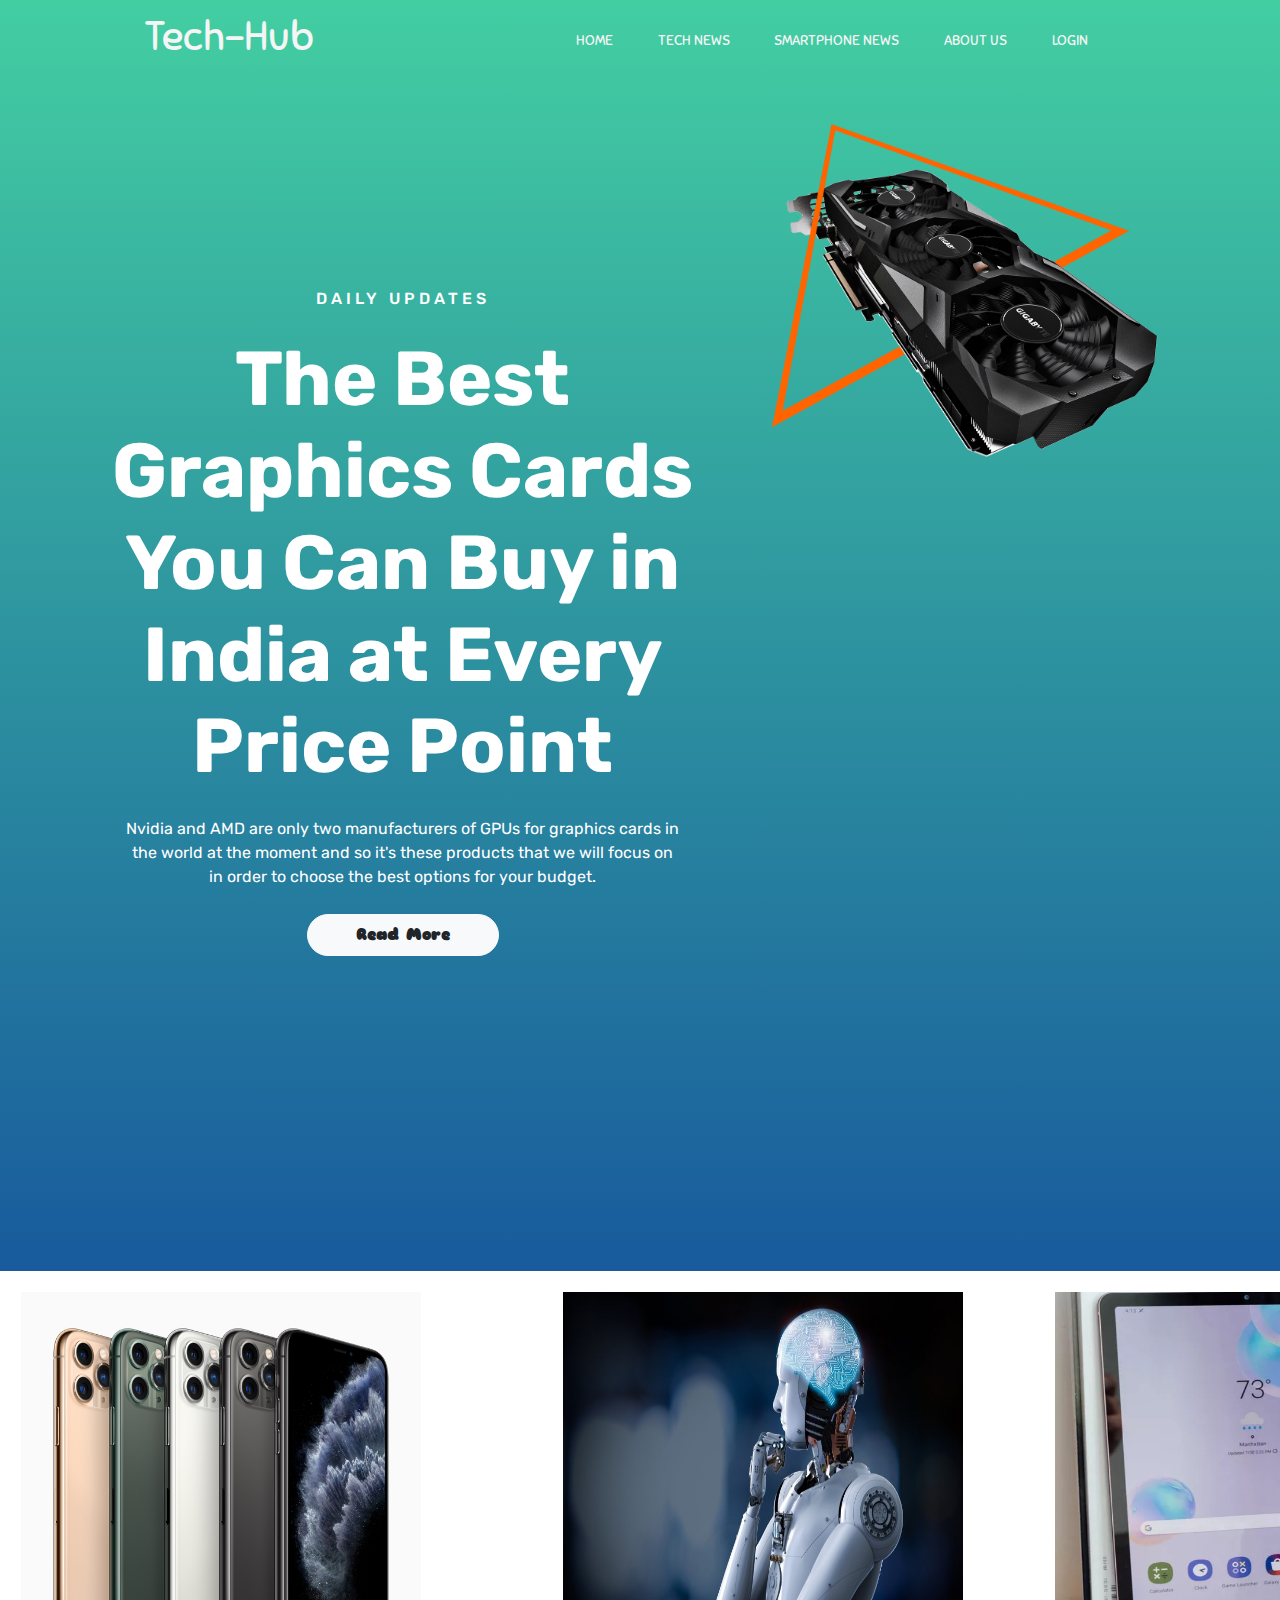
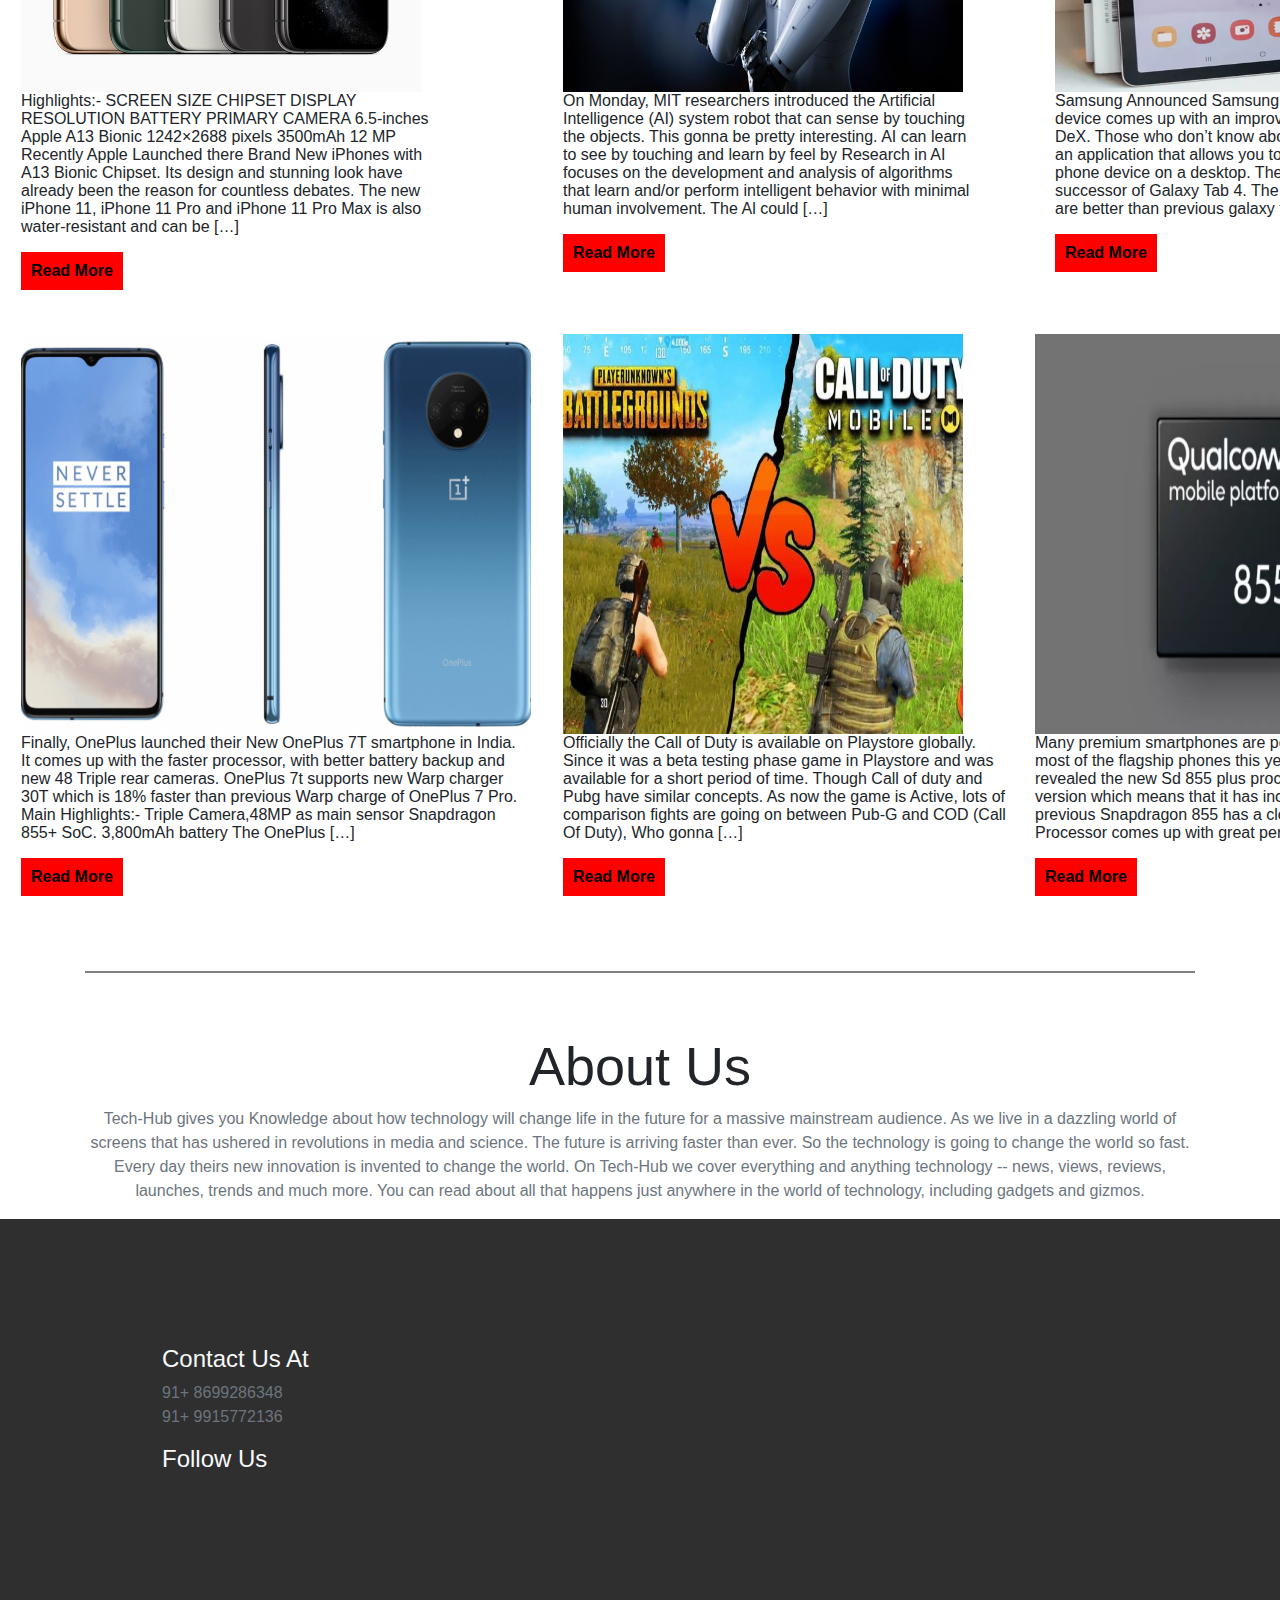
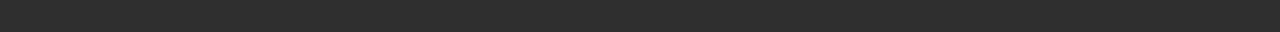
<file: Index.html>
<html>
<head>
  <title>Tech-Hub</title>
  <link rel="stylesheet" href="https://stackpath.bootstrapcdn.com/bootstrap/4.3.1/css/bootstrap.min.css" integrity="sha384-ggOyR0iXCbMQv3Xipma34MD+dH/1fQ784/j6cY/iJTQUOhcWr7x9JvoRxT2MZw1T"
    crossorigin="anonymous" />
  <link rel="stylesheet" href="https://use.fontawesome.com/releases/v5.7.2/css/all.css" integrity="sha384-fnmOCqbTlWIlj8LyTjo7mOUStjsKC4pOpQbqyi7RrhN7udi9RwhKkMHpvLbHG9Sr"
    crossorigin="anonymous">
  <link rel="stylesheet" href="./Style.css" />
</head>
<!--Navigation Bar-->
<body>
  <header>
    <div>
      <nav class="navbar navbar-expand-lg">
        <a class="navbar-brand" href="index.html" >
          <h1>Tech-Hub</h1></a>
        <div class="collapse navbar-collapse" id="navbarNav">
          <div class="mr-auto"></div>
          <ul class="navbar-nav">
            <li class="nav-item active">
              <a class="nav-link" href="#">HOME
                <span class="sr-only">(current)</span>
              </a>
            </li>
            <li class="nav-item">
              <a class="nav-link" href="https://blunderbrain.com/">TECH NEWS</a>
            </li>
            <li class="nav-item">
              <a class="nav-link" href="https://blunderbrain.com/category/smartphone-news/">SMARTPHONE NEWS</a>
            </li>
            
            <li class="nav-item">
              <a class="nav-link" href="#abt">ABOUT US</a>
            </li>
            <li class="nav-item">
                <a class="nav-link" href="login%20panel.html">LOGIN</a>
              </li>
          </ul>
        </div>
      </nav>
    </div>
    <div class="container text-center">
      <div class="row">
        <div class="col-md-7 col-sm-12  text-white">
          <h6>DAILY UPDATES</h6>
          <h1>The Best Graphics Cards You Can Buy in India at Every Price Point</h1>
          <p>
            Nvidia and AMD are only two manufacturers of GPUs for graphics cards in the world at the moment 
            and so it's these products that we will focus on in order to choose the best options for your budget.
          </p>
          <a href="read.html"><button class="btn btn-light px-5 py-2 primary-btn">Read More</button></a>
           
        </div>
        <div class="col-md-5 col-sm-12  h-25">
          <img src="graphic.png" alt="Book">
        </div>
      </div>
    </div>
  </header>
  <!--Posts-->
  <main>
    <section>
      <div>
        <table>
          <tr>
            <td>
        <div style="width: 410px;height: 600px;margin: 20px;">
          <img style="margin: auto;" src="Apple.jpg" alt="iphone11series" width="400px" height="400px;">
          <p>Highlights:- SCREEN SIZE CHIPSET DISPLAY RESOLUTION BATTERY PRIMARY CAMERA 6.5-inches Apple A13 Bionic 1242×2688 pixels
            3500mAh 12 MP Recently Apple Launched there Brand New iPhones with A13 Bionic Chipset.
             Its design and stunning look have already been the reason for countless debates. The 
             new iPhone 11, iPhone 11 Pro and iPhone 11 Pro Max is also water-resistant and can be […]</p>
             <a href="iphone11.html">
            <div style="background-color: red;padding: 10px;width: 102px;color: black;"><b>Read More</b></div></a>

            </div>
          </td>
          <td>  
          <div style="width: 410px;height: 600px;margin: 20px;">
            <img style="margin: auto;" src="AI.jpg" width="400px" height="400px">
            <p> On Monday, MIT researchers introduced the Artificial Intelligence (AI) system robot that can sense by touching the objects.
               This gonna be pretty interesting. AI can learn to see by touching and learn by feel by Research in AI focuses on the development
                and analysis of algorithms that learn and/or perform intelligent behavior with minimal human involvement. The Al could […]</p>
                <a href="AI.html">
                <div style="background-color: red;padding: 10px;width: 102px;color: black;"><b>Read More</b></div></a>
            </div>
            </td>
            <td>
            <div style="width: 400px;height: 600px;margin: 20px;">
              <img style="margin: auto;" src="tab3.png" width="400px" height="400px">
              <p> Samsung Announced Samsung Galaxy Tab S6. The device comes up with an improved version of Samsung DeX. 
                Those who don’t know about Samsung DeX, it’s an application that allows you to use your Samsung phone device on a desktop. 
                The Galaxy S6 is the successor of Galaxy Tab 4. 
                The Galaxy Tab S6 specs are better than previous galaxy tabs. It also included […]</p>
                <a href="samsung.html">
                <div style="background-color: red;padding: 10px;width: 102px;color: black;"><b>Read More</b></div></a>
              </div>
              </td>
              </tr>
              <tr>
              <td>
              <div style="width: 500px;height: 600px;margin: 20px;">
                  <img style="margin: auto;" src="OnePlus.png" width="510px" height="400px">
                  <p>Finally, OnePlus launched their New OnePlus 7T smartphone in India. It comes up with the faster processor,
                     with better battery backup and new 48 Triple rear cameras. OnePlus 7t supports new Warp charger 30T which is 18% faster
                      than previous Warp charge of OnePlus 7 Pro. Main Highlights:- Triple Camera,48MP as main sensor Snapdragon 855+ SoC.
                       3,800mAh battery The OnePlus […] </p>
                       <a href="OnePlus7t.html">
                       <div style="background-color: red;padding: 10px;width: 102px;color: black;"><b>Read More</b></div></a>
                  </div>
                  </td>
                  <td>
                  <div style="width: 450px;height: 600px;margin: 20px;">
                      <img style="margin: auto;" src="pubg.jpg"  width="400px" height="400px">
                      <p> Officially the Call of Duty is available on Playstore globally. Since it was a beta testing phase game in Playstore and was available for a
                         short period of time. Though Call of duty and Pubg have similar concepts. As now the game is Active, lots of comparison fights are going on
                          between Pub-G and COD (Call Of Duty), Who gonna […]</p>
                          <a href="pvs.html">
                          <div style="background-color: red;padding: 10px;width: 102px;color: black;"><b>Read More</b></div></a>
                      </div>
                      </td>
                      <td>
                      <div style="width: 480px;height: 600px;">
                          <img style="margin: auto;" src="snap.png"  width="400px" height="400px">
                          <p>Many premium smartphones are powered by Snapdragon 855 in most of the flagship phones this year and now Qualcomm has revealed the 
                            new Sd 855 plus processor with an enhanced clocked version which means that it has increased for up to 2.96GHz and previous Snapdragon
                             855 has a clock version of 2.84GHz. The new Processor comes up with great performance […] </p>
                             <a href="snapdragon.html">
                             <div style="background-color: red;padding: 10px;width: 102px;color: black;"><b>Read More</b></div></a>
                      </div>
                      </td>
                      </tr>
        </table>                  
      </div>
    </section>

    <!--About Us Part of Team Ritik and Sunny the Owners-->
    <section class="section-4">
      <div class="container text-center">
        <hr style="border: 1px solid;">
        <h1  id="abt">About Us</h1>
        <p class="text-secondary">Tech-Hub gives you Knowledge about how technology
           will change life in the future for a massive mainstream audience.
           As we live in a dazzling world of screens that has ushered in revolutions in media and science.
            The future is arriving faster than ever. So the technology is going to change the world so fast.
             Every day theirs new innovation is invented to change the world. On Tech-Hub we cover everything 
            and anything technology -- news, views, reviews, launches, trends and much more.
           You can read about all that happens just anywhere in the world of technology, including gadgets and gizmos.</p>
      </div>
    </section>
  </main>
  <footer>
    <div class="container-fluid p-0">
      <div class="row text-left">
        <div class="col-md-5 col-sm-5">
          <h4 class="text-light">Contact Us At</h4>
          <p class="text-muted">91+ 8699286348 <br> 91+ 9915772136</p>
        </div>
        <div class="col-md-8 col-sm-12">
          <h4 class="text-light">Follow Us</h4>
          <div class="column text-light">
            <i class="fab fa-facebook-f"></i>
            <i class="fab fa-instagram"></i>
            <i class="fab fa-twitter"></i>
          </div>
        </div>
      </div>
    </div>
  </footer>

</body>

</html>
</file>
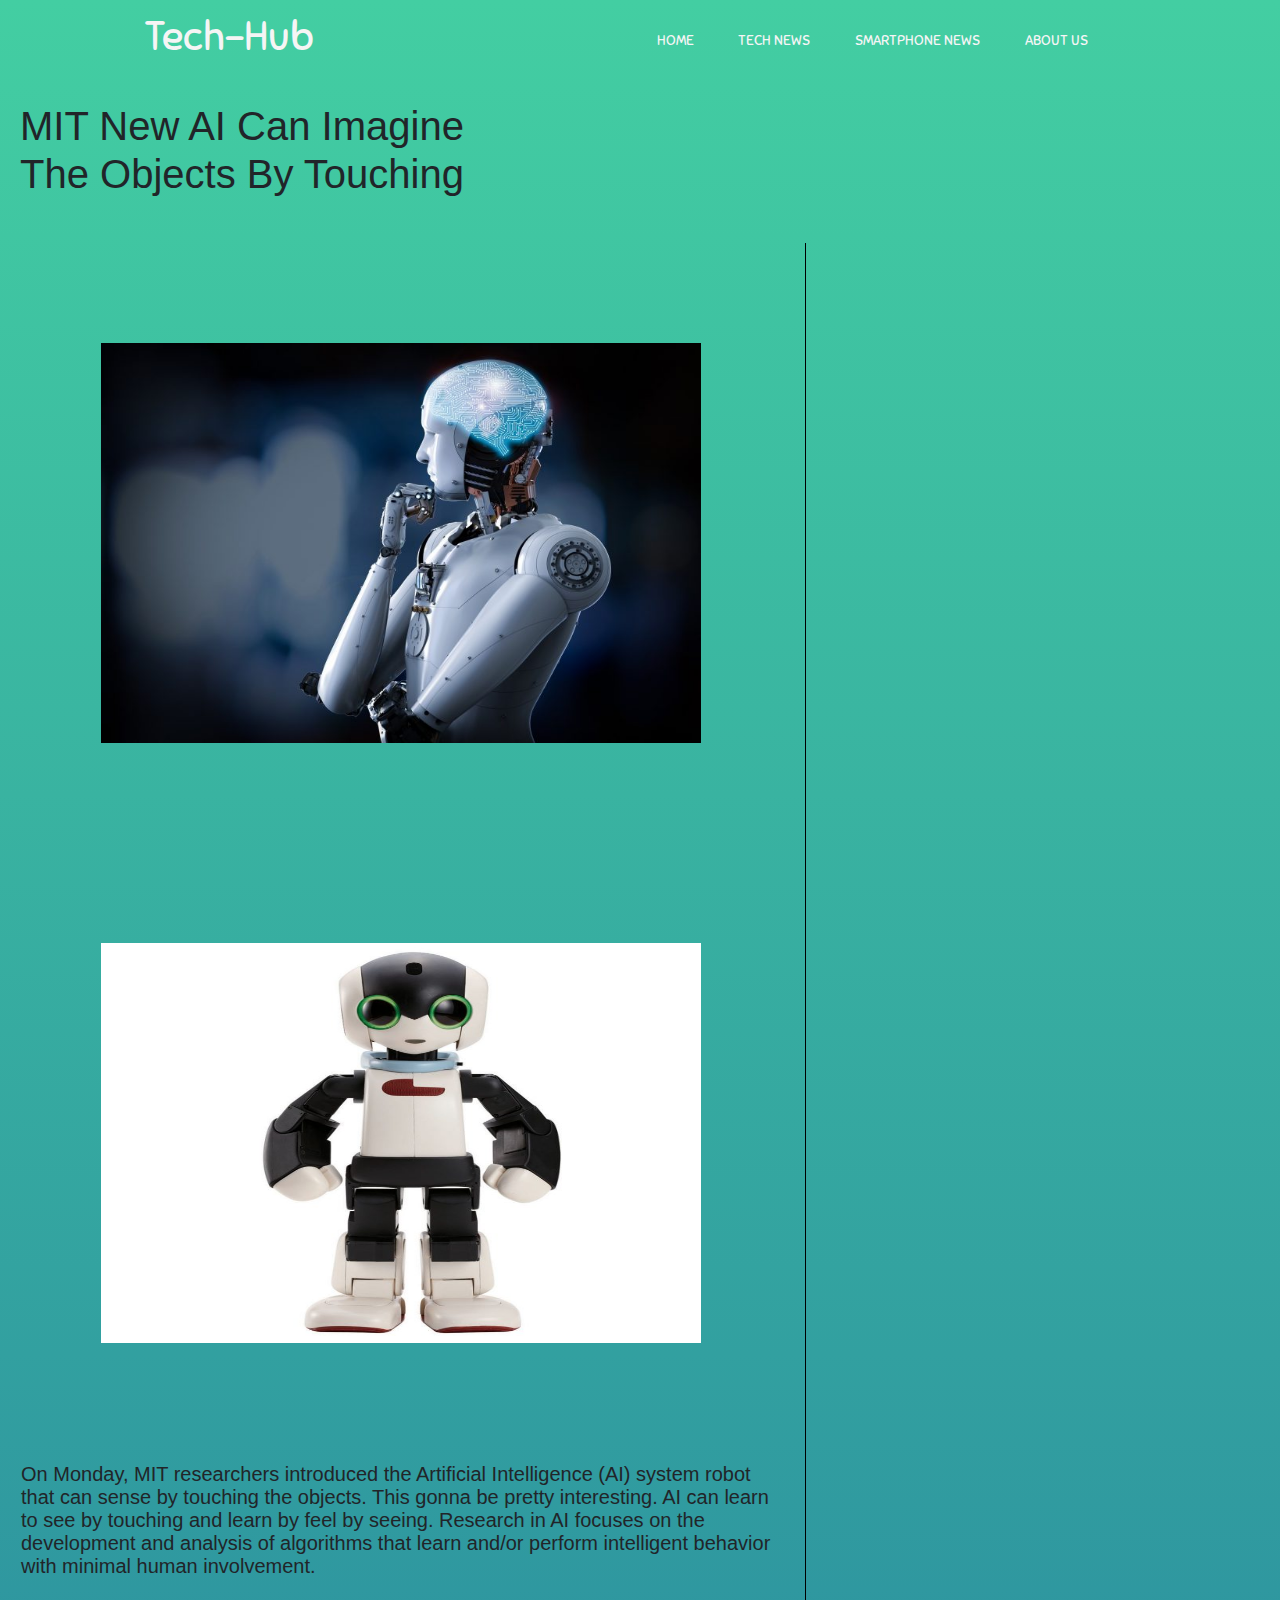
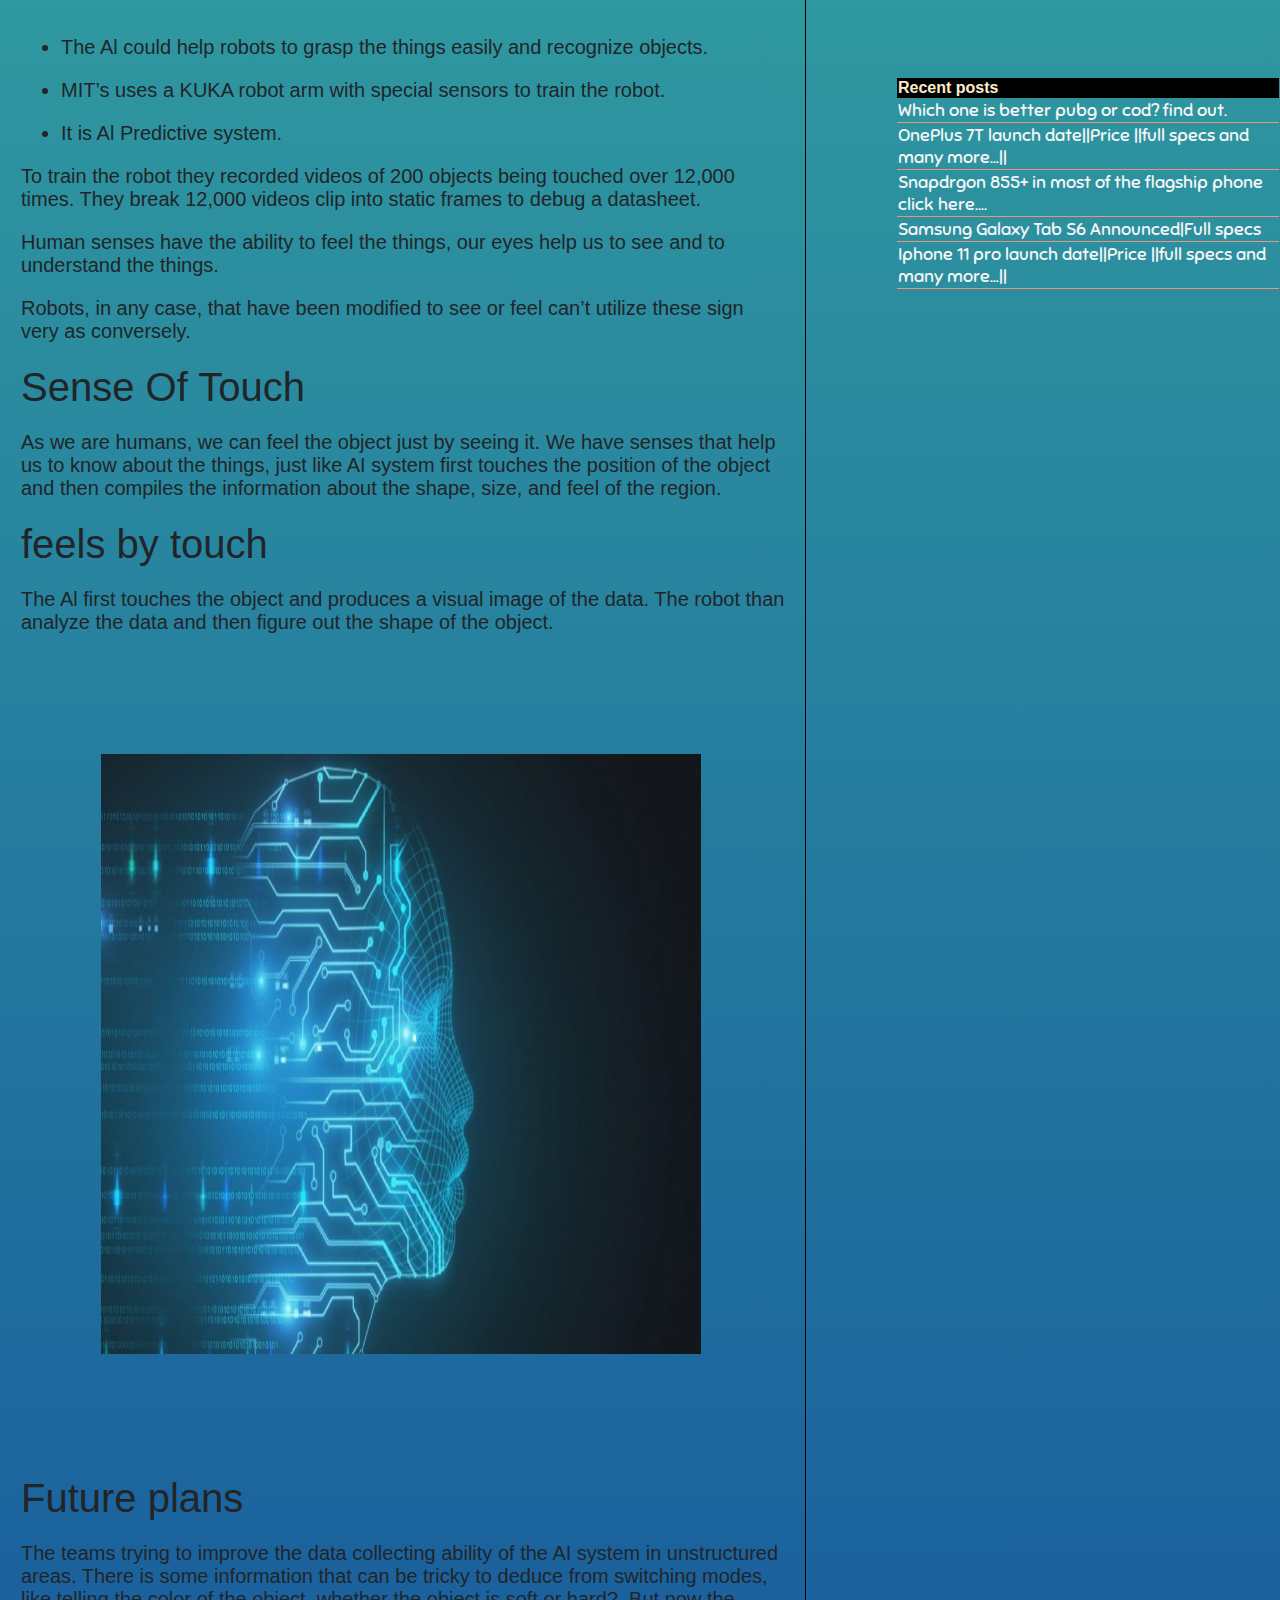
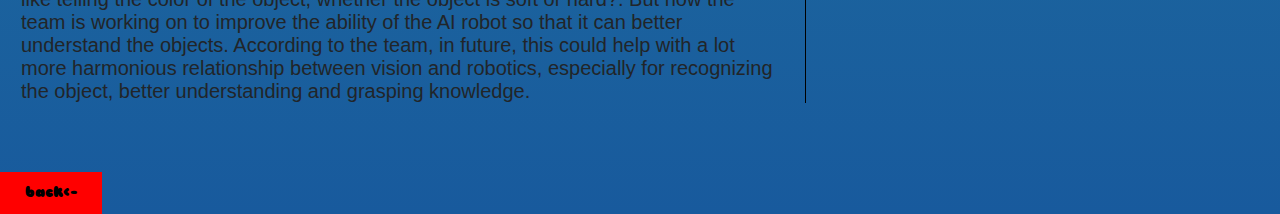
<file: AI.html>
<html>
    <head>
        <style>
            body
            {
                margin-left: 5%;
                margin-right: 5%;
                margin-top: 2.5%;
            }
            body
            {
                background-image:linear-gradient(rgb(110, 255, 255),lightblue);
            }
        </style>
        <link rel="stylesheet" href="https://stackpath.bootstrapcdn.com/bootstrap/4.3.1/css/bootstrap.min.css" integrity="sha384-ggOyR0iXCbMQv3Xipma34MD+dH/1fQ784/j6cY/iJTQUOhcWr7x9JvoRxT2MZw1T"
        crossorigin="anonymous" />
      <link rel="stylesheet" href="https://use.fontawesome.com/releases/v5.7.2/css/all.css" integrity="sha384-fnmOCqbTlWIlj8LyTjo7mOUStjsKC4pOpQbqyi7RrhN7udi9RwhKkMHpvLbHG9Sr"
        crossorigin="anonymous">
      <link rel="stylesheet" href="./Style.css" />
    </head>
    <body>
            <header>
                    <div>
                      <nav class="navbar navbar-expand-lg">
                        <a class="navbar-brand" href="#" >
                          <h1>Tech-Hub</h1></a>
                        <div class="collapse navbar-collapse" id="navbarNav">
                          <div class="mr-auto"></div>
                          <ul class="navbar-nav">
                            <li class="nav-item active">
                              <a class="nav-link" href="index.html">HOME
                                <span class="sr-only">(current)</span>
                              </a>
                            </li>
                            <li class="nav-item">
                              <a class="nav-link" href="https://blunderbrain.com/">TECH NEWS</a>
                            </li>
                            <li class="nav-item">
                              <a class="nav-link" href="https://blunderbrain.com/category/smartphone-news/">SMARTPHONE NEWS</a>
                            </li>
                            
                            <li class="nav-item">
                              <a class="nav-link" href="index.html">ABOUT US</a>
                            </li>
                            
                          </ul>
                        </div>
                      </nav>
                    </div>
            <div style="width: 500px;margin: 20px;">
                <h1>MIT New AI Can Imagine The Objects By Touching</h1>
            </div>
            <br>
            <table>
                <tr>
                    <td style="width: 500px;"> 
                <div style="width:90%;border-right: 1px solid black;">
                    <img style="margin: 100px;" src="ai1.jpg" alt="iphone11series" width="600px" height="400px;">
                    <img style="margin: 100px;" src="ai2.jpg" alt="iphone11series" width="600px" height="400px;">
                    <p style="font-size: 20px;margin: 20px;">On Monday, MIT researchers introduced the Artificial Intelligence (AI) system robot that can sense by touching the objects. This gonna be pretty interesting. AI can learn to see by touching and learn by feel by seeing. Research in AI focuses on the development and analysis of algorithms that learn and/or perform intelligent behavior with minimal human involvement.</p>

                        <br>
                        <ul>
                            <li style="font-size: 20px;margin: 20px;">The Al could help robots to grasp the things easily and recognize objects.</li>
                            <li style="font-size: 20px;margin: 20px;">MIT’s uses a KUKA robot arm with special sensors to train the robot.</li>
                            <li style="font-size: 20px;margin: 20px;">It is Al Predictive system.</li>
                        </ul>
                        
                    
                    <p style="font-size: 20px;margin: 20px;">To train the robot they recorded videos of 200 objects being touched over 12,000 times. They break 12,000 videos clip into static frames to debug a datasheet.</p>
                    <p style="font-size: 20px;margin: 20px;">Human senses have the ability to feel the things, our eyes help us to see and to understand the things.</p>
                    <p style="font-size: 20px;margin: 20px;">Robots, in any case, that have been modified to see or feel can’t utilize these sign very as conversely.</p>
                    <h1 style="margin: 20px;">Sense Of Touch</h1>
                    <p style="font-size: 20px;margin: 20px;">As we are humans, we can feel the object just by seeing it. We have senses that help us to know about the things, just like AI system first touches the position of the object and then compiles the information about the shape, size, and feel of the region.</p>
                    <h1 style="margin: 20px;">feels by touch</h1>
                    <p style="font-size: 20px;margin: 20px;">The Al first touches the object and produces a visual image of the data. The robot than analyze the data and then figure out the shape of the object.</p>
                    <img style="margin: 100px;" src="ai3.jpg" alt="iphone11series" width="600px" height="600px;">
                    <h1 style="margin: 20px;">Future plans</h1>
                    <p style="font-size: 20px;margin: 20px;">The teams trying to improve the data collecting ability of the AI system in unstructured areas. There is some information that can be tricky to deduce from switching modes, like telling the color of the object, whether the object is soft or hard?. But now the team is working on to improve the ability of the AI robot so that it can better understand the objects. According to the team, in future, this could help with a lot more harmonious relationship between vision and robotics, especially for recognizing the object, better understanding and grasping knowledge.</p>
                    </div>
                </td>
                <td style="width: 30%;">
                    <div>
                            <table>
                                    <tr>
                                        <th style="background-color: black;color: blanchedalmond;">
                                            Recent posts
                                        </th>
                                    </tr>
                                    <tr>
                                        <td style="border-bottom:1px solid darksalmon; border-left-color:white ;border-right-color:white; border-top-color:white;font-size: 20px;">
                                           <a href="pvs.html"> Which one is better pubg or cod? find out.</a>
                                        </td>
                                    </tr>
                                    <tr>
                                        
                                            <td style="border-bottom:1px solid darksalmon;font-size: 20px;">
                                                    <a href="OnePlus7t.html">
                                                            OnePlus 7T launch date||Price ||full specs and many more…||
                                                </a>
                                            </td>
                                        
                                        </tr>
                                        <tr>
                                                <td style="border-bottom:1px solid darksalmon;font-size: 20px;">
            
            <a href="snapdragon.html">                                        Snapdrgon 855+ in most of the flagship phone click here....</a>
                                                </td>
                                            </tr>
                                            <tr>
                                                    <td style="border-bottom:1px solid darksalmon;font-size: 20px;">
                                                          <a href="samsung.html">  Samsung Galaxy Tab S6 Announced|Full specs</a>
                                                    </td>
                                                </tr>
                                                <tr>
                                                        <td style="border-bottom:1px solid darksalmon;font-size: 20px;">
                    
                    <a href="iphone11.html">       Iphone 11 pro launch date||Price ||full specs and many more…||</a>
                                                        </td>
                                                    </tr>
                                                     
                                    </table>
                    </div>
                    </td>
                    </tr>
                    </table>
            </div>
            <br>
            <br>
            <a href="index.html">
                    <div style="background-color: red;padding: 10px;width: 102px;text-align: center; color:black ;"><b>back<-</b></div>
                </a>
    </body>
</html>
</file>
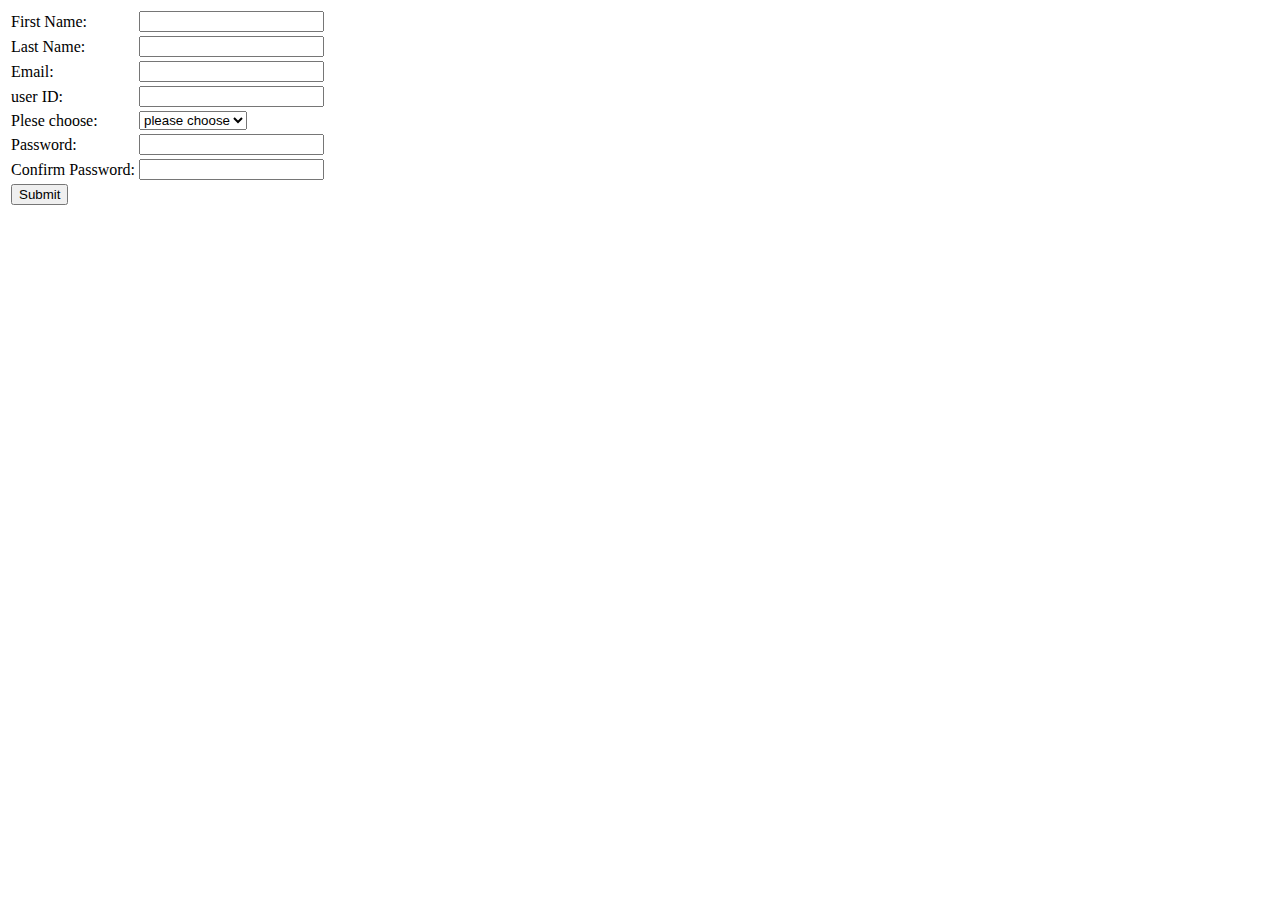
<file: form validation.html>
<html>
    <body>
        <table>
            <tr>
                <td>
                    First Name:
                </td>
                <td>
                    <input type="text" name="name" id="fn" oninput="fname()">
                </td>
                <td id="1">

                </td>
            </tr>
            <tr>
                <td>
                    Last Name:
                </td>
                <td>
                    <input type="text" name="name" id="ln" oninput="lname()">
                </td>
                <td id="2">

                </td>
            </tr>
            <tr>
                <td>
                    Email:
                </td>
                <td>
                    <input type="text" name="name" id="email" oninput="email()">
                </td>
                <td id="3">

                </td>
            </tr>
            <tr>
                <td>
                    user ID:
                </td>
                <td>
                    <input type="text" name="name" id="id" oninput="bd()">
                </td>
                <td id="4">    

                </td>
            </tr>
            <tr>
                <td>
                    Plese choose:
                </td>
                <td>
                    <select id="ps" onchange="sele()">
                        <option>please choose</option>
                        <option>al</option>
                        <option>f</option>
                        <option> ergerg</option>
                    </select>
                </td>
                <td id="5">

                </td>
            </tr>
            <tr>
                <td>
                    Password:
                </td>
                <td>
                    <input type="password" name="name" id="psd" oninput="psd()">
                </td>
                <td id="6">

                </td>
            </tr>
            <tr>
                <td>
                    Confirm Password:
                </td>
                <td>
                    <input type="password" name="name" id="cpsd" oninput="cpsd()">
                </td>
                <td id="7">

                </td>
            </tr>
            <tr>
                <td><button onclick="formValidation()">Submit</button></td>
                <td id="p">

                </td>
            </tr>
        </table>
        <script>
            var a=0,s=0,d=0,f=0,g=0,h=0,j=0;
            function formValidation()
            {
                var q0=document.getElementById("fn").value;
                var q1=document.getElementById("ln").value;
                var q2=document.getElementById("email").value;
                var q3=document.getElementById("id").value;
                var q4=document.getElementById("ps").value;
                var q5=document.getElementById("psd").value;
                var q6=document.getElementById("cpsd").value;
                if(a==1 && s==1 && d==1&&f==1&g==1&&h==1&&j==1)
                {
                    
                    document.getElementById("p").innerHTML="saved"
                    document.getElementById("fn").value="";
                    document.getElementById("ln").value="";
                    document.getElementById("email").value="";
                    document.getElementById("id").value="";
                    document.getElementById("ps").value="";
                    document.getElementById("psd").value="";
                    document.getElementById("cpsd").value="";
                }
                if(q0.length==0)
                {
                    document.getElementById('1').innerHTML="Please enter your first name";
                    document.getElementById('1').style="color:red;"
                }
                
                if(q1.length==0)
                {
                    document.getElementById('2').innerHTML="Please enter your last name";
                    document.getElementById('2').style="color:red;"
                }
                
                   if(q2.length==0)
                {
                    document.getElementById('3').innerHTML="Please enter your email";
                    document.getElementById('3').style="color:red;"
                }
               
                    if(q3.length==0)
                {
                    document.getElementById('4').innerHTML="Please enter your user id";
                    document.getElementById('4').style="color:red;"
                }
               
                     if(q4=="please choose")
                {
                    document.getElementById('5').innerHTML="Please choose some value";
                    document.getElementById('5').style="color:red;"
                }
                
                     if(q5.length==0)
                {
                    document.getElementById('6').innerHTML="Please enter password";
                    document.getElementById('6').style="color:red;"
                }
                if(q6.length==0)
                {
                    document.getElementById('7').innerHTML="Please enter password";
                    document.getElementById('7').style="color:red;"
                }
            }
            function fname()
            {
                var x=document.getElementById("fn").value;
                var exp=/^[a-zA-Z]+$/;
                if(x.match(exp))
                {
                    document.getElementById("1").innerHTML="OK";
                    document.getElementById("1").style.color='grey';
                    a=1;
                }
                else{
                    document.getElementById("1").innerHTML="error";
                    document.getElementById("1").style.color='red';
                }
            }
            function lname()
            {
                var x=document.getElementById("ln").value;
                var exp=/^[a-zA-Z]+$/;
                if(x.match(exp))
                {
                    document.getElementById("2").innerHTML="OK";
                    document.getElementById("2").style.color='grey';
                    s=1
                }
                else{
                    document.getElementById("2").innerHTML="error";
                    document.getElementById("2").style.color='red';
                }
            }
            function email()
            {
                var x=document.getElementById("email").value;
                var exp=/[\w\.]+\@[\w]+\.[\w]{2,4}/
                if(x.match(exp))
                {
                    d=1;
                    document.getElementById("3").innerHTML="OK";
                    document.getElementById("3").style.color='grey';
                }
                else{
                    document.getElementById("3").innerHTML="error";
                    document.getElementById("3").style.color='red';
                }
            }
            function bd()
            {
                var x=document.getElementById("id").value;

                if(x.length>=6 && x.length<=8)
                {
                    f=1;
                    document.getElementById("4").innerHTML="OK";
                    document.getElementById("4").style.color='grey';
                }
                else{
                    document.getElementById("4").innerHTML="error";
                    document.getElementById("4").style.color='red';
                }
            }
            function sele()
            {
               
                var x=document.getElementById("ps").value;
                if(x=="please choose")
                {
                    g=1;
                    document.getElementById("5").innerHTML="error";
                    document.getElementById("5").style.color='red';
                }
                else{
                    document.getElementById("5").innerHTML="OK";
                    document.getElementById("5").style.color='grey';
                }
            }
            function psd()
            {
                var x=document.getElementById("psd").value;
                exp1=/[0-9]/;
                exp2=/[a-zA-Z]/;
                exp3=/\W/;
                if(x.match(exp1) && x.match(exp2) && x.match(exp3) && x.length>=8)
                {
                    h=1;
                    document.getElementById("6").innerHTML="OK";
                    document.getElementById("6").style.color='grey';
                }
                else
                {
                    document.getElementById("6").innerHTML="error";
                    document.getElementById("6").style.color='red';
                }
            }
            function cpsd()
            {
                var x=document.getElementById("psd").value;
                var y=document.getElementById("cpsd").value;
                if(x==y)
                {
                    j=1;
                    document.getElementById("7").innerHTML="OK";
                    document.getElementById("7").style.color='grey';
                }
                else
                {
                    document.getElementById("7").innerHTML="error";
                    document.getElementById("7").style.color='red';
                }
            }
        </script>
    </body>
</html>
</file>
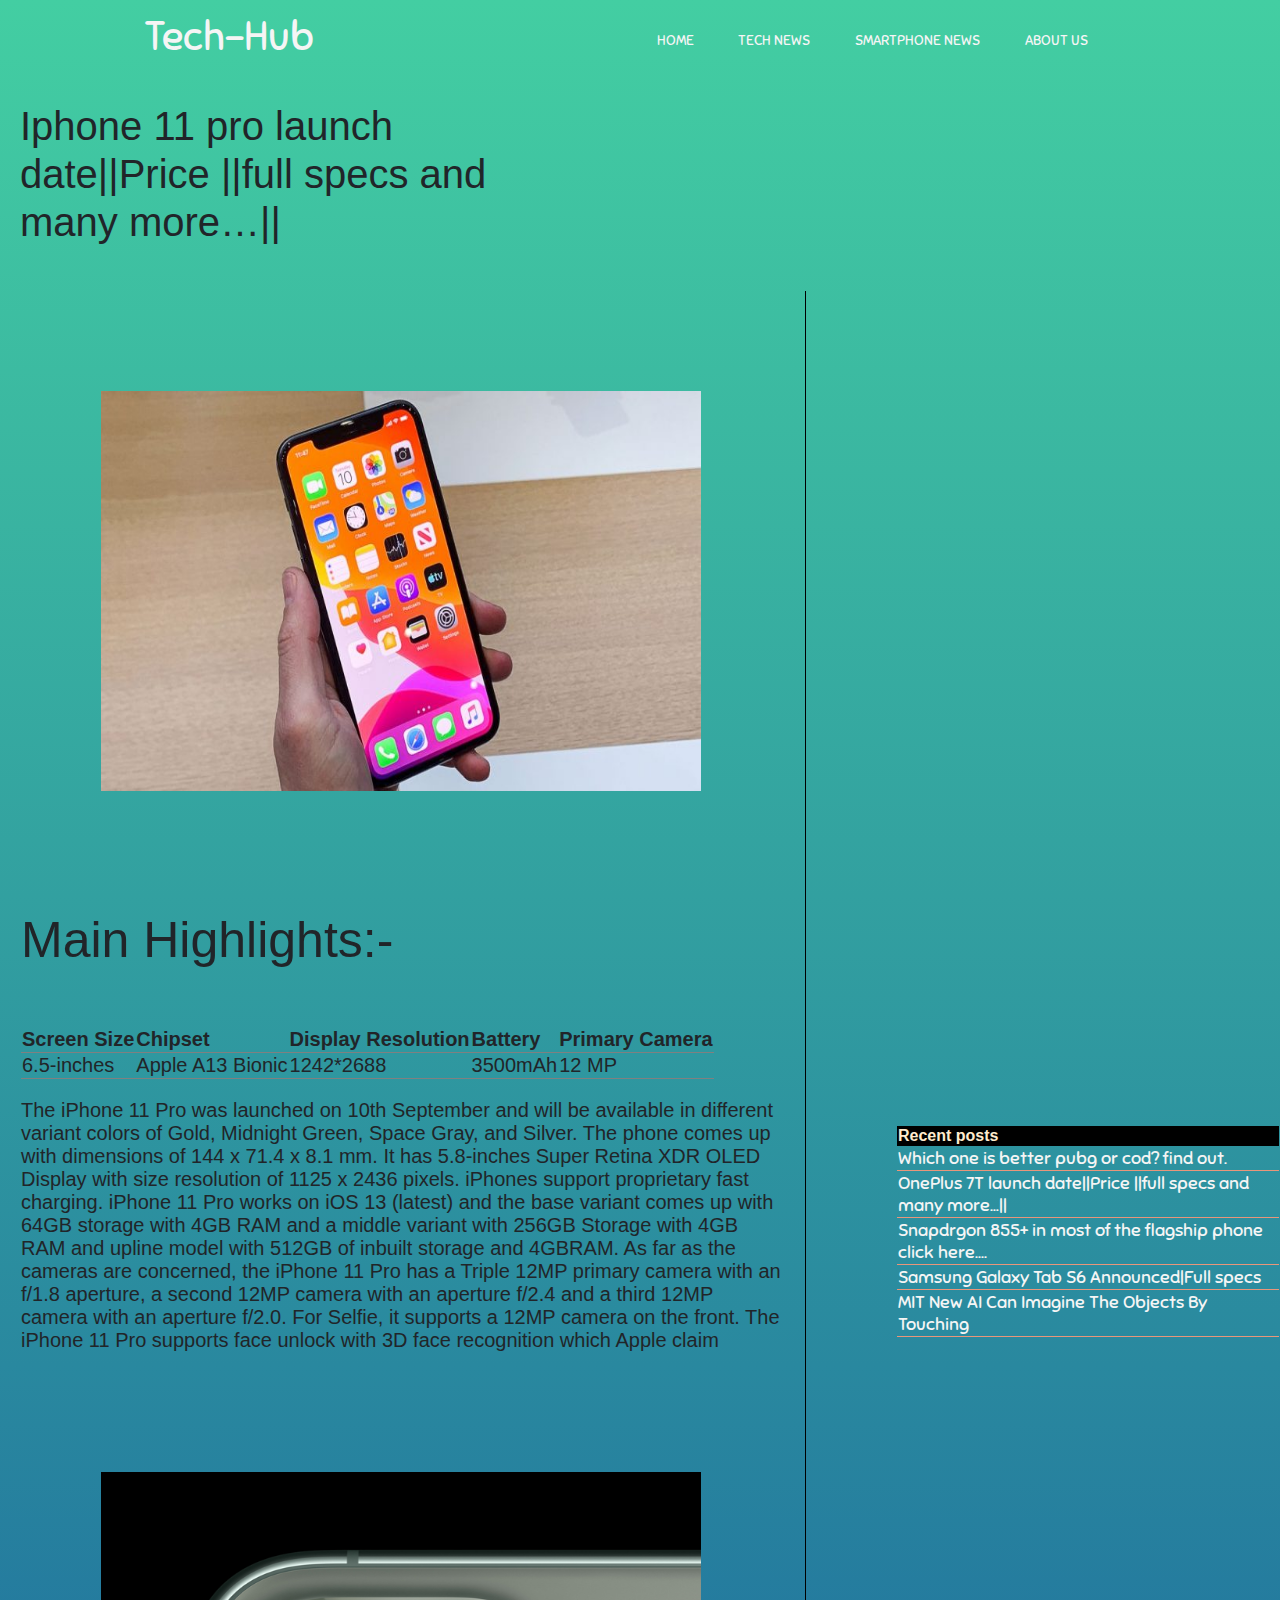
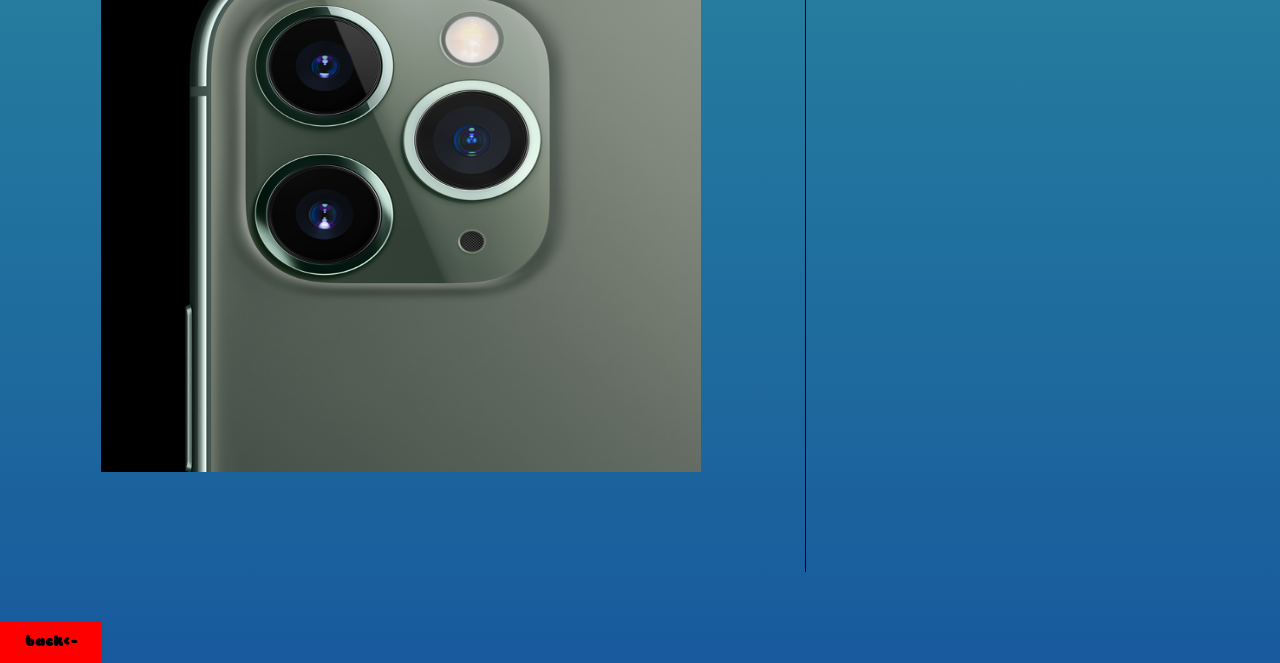
<file: iphone11.html>
<html>
    <head>
        <style>
            body
            {
                margin-left: 5%;
                margin-right: 5%;
                margin-top: 2.5%;
            }
            body
            {
                background-image:linear-gradient(rgb(110, 255, 255),lightblue);
            }
        </style>
        <link rel="stylesheet" href="https://stackpath.bootstrapcdn.com/bootstrap/4.3.1/css/bootstrap.min.css" integrity="sha384-ggOyR0iXCbMQv3Xipma34MD+dH/1fQ784/j6cY/iJTQUOhcWr7x9JvoRxT2MZw1T"
        crossorigin="anonymous" />
      <link rel="stylesheet" href="https://use.fontawesome.com/releases/v5.7.2/css/all.css" integrity="sha384-fnmOCqbTlWIlj8LyTjo7mOUStjsKC4pOpQbqyi7RrhN7udi9RwhKkMHpvLbHG9Sr"
        crossorigin="anonymous">
      <link rel="stylesheet" href="./Style.css" />
    </head>
    <body>
            <header>
                    <div>
                      <nav class="navbar navbar-expand-lg">
                        <a class="navbar-brand" href="#" >
                          <h1>Tech-Hub</h1></a>
                        <div class="collapse navbar-collapse" id="navbarNav">
                          <div class="mr-auto"></div>
                          <ul class="navbar-nav">
                            <li class="nav-item active">
                              <a class="nav-link" href="index.html">HOME
                                <span class="sr-only">(current)</span>
                              </a>
                            </li>
                            <li class="nav-item">
                              <a class="nav-link" href="https://blunderbrain.com/">TECH NEWS</a>
                            </li>
                            <li class="nav-item">
                              <a class="nav-link" href="https://blunderbrain.com/category/smartphone-news/">SMARTPHONE NEWS</a>
                            </li>
                            
                            <li class="nav-item">
                              <a class="nav-link" href="index.html">ABOUT US</a>
                            </li>
                            
                          </ul>
                        </div>
                      </nav>
                    </div>
            <div style="width: 500px;margin: 20px;">
                <h1>Iphone 11 pro launch date||Price ||full specs and many more…||</h1>
            </div>
            <br>
            <table>
                <tr>
                    <td style="widows: 500px;"> 
                <div style="width:90%;border-right: 1px solid black;">
                    <img style="margin: 100px;" src="ip.jpg" alt="iphone11series" width="600px" height="400px;">
                    <p style="font-size: 50px;margin: 20px;">Main Highlights:-</p>

                        <br>
                        <table style="margin: 20px;">
                            <tr> 
                                <th style="border-bottom:1px solid grey;font-size: 20px">Screen Size</th>
                                <th style="border-bottom:1px solid grey;font-size: 20px">Chipset</th>
                                <th style="border-bottom:1px solid grey;font-size: 20px">Display Resolution</th>
                                <th style="border-bottom:1px solid grey;font-size: 20px">Battery</th>
                                <th style="border-bottom:1px solid grey;font-size: 20px">Primary Camera</th>
                            </tr>
                            <tr>
                                <td style="border-bottom:1px solid grey;font-size: 20px">
                                    6.5-inches 
                                </td>
                                <td style="border-bottom:1px solid grey;font-size: 20px">
                                    Apple A13 Bionic 
                                </td>
                                <td style="border-bottom:1px solid grey;font-size: 20px">
                                    1242*2688 
                                </td>
                                <td style="border-bottom:1px solid grey;font-size: 20px">
                                    3500mAh 
                                </td>
                                <td style="border-bottom:1px solid grey;font-size: 20px">
                                     12 MP
                                </td>
                            </tr>
                        </table>
                    
                    <p style="font-size: 20px;margin: 20px;">The iPhone 11 Pro was launched on 10th September and will be available in different variant colors of Gold, Midnight Green, Space Gray, and Silver. The phone comes up with dimensions of 144 x 71.4 x 8.1 mm. It has 5.8-inches Super Retina XDR OLED Display with size resolution of 1125 x 2436 pixels. iPhones support proprietary fast charging.

                            iPhone 11 Pro works on iOS 13 (latest) and the base variant comes up with 64GB storage with 4GB RAM and a middle variant with 256GB Storage with 4GB RAM and upline model with 512GB of inbuilt storage and 4GBRAM.
                            
                            As far as the cameras are concerned, the iPhone 11 Pro has a Triple 12MP primary camera with an f/1.8 aperture, a second 12MP camera with an aperture f/2.4 and a third 12MP camera with an aperture f/2.0. For Selfie, it supports a 12MP camera on the front. The iPhone 11 Pro supports face unlock with 3D face recognition which Apple claim</p>
                    <img style="margin: 100px;" src="ip2.jpg" alt="iphone11series" width="600px" height="600px;">
                    </div>
                </td>
                <td style="width: 30%;">
                    <div>
                            <table>
                                    <tr>
                                        <th style="background-color: black;color: blanchedalmond;">
                                            Recent posts
                                        </th>
                                    </tr>
                                    <tr>
                                        <td style="border-bottom:1px solid darksalmon; border-left-color:white ;border-right-color:white; border-top-color:white;font-size: 20px;">
                                           <a href="pvs.html"> Which one is better pubg or cod? find out.</a>
                                        </td>
                                    </tr>
                                    <tr>
                                        
                                            <td style="border-bottom:1px solid darksalmon;font-size: 20px;">
                                                    <a href="OnePlus7t.html">
                                                            OnePlus 7T launch date||Price ||full specs and many more…||
                                                </a>
                                            </td>
                                        
                                        </tr>
                                        <tr>
                                                <td style="border-bottom:1px solid darksalmon;font-size: 20px;">
            
            <a href="snapdragon.html">                                        Snapdrgon 855+ in most of the flagship phone click here....</a>
                                                </td>
                                            </tr>
                                            <tr>
                                                    <td style="border-bottom:1px solid darksalmon;font-size: 20px;">
                                                           <a href="samsung.html"> Samsung Galaxy Tab S6 Announced|Full specs</a>
                                                    </td>
                                                </tr>
                                                <tr>
                                                        <td style="border-bottom:1px solid darksalmon;font-size: 20px;">
                                                                <a href="AI.html">MIT New AI Can Imagine The Objects By Touching</a>
                                                        </td>
                                                    </tr>
                                                     
                                    </table>
                    </div>
                    </td>
                    </tr>
                    </table>
            </div>
            <br>
            <br>
            <a href="index.html">
                    <div style="background-color: red;padding: 10px;width: 102px;text-align: center; color:black ;"><b>back<-</b></div>
                </a>
    </body>
</html>
</file>
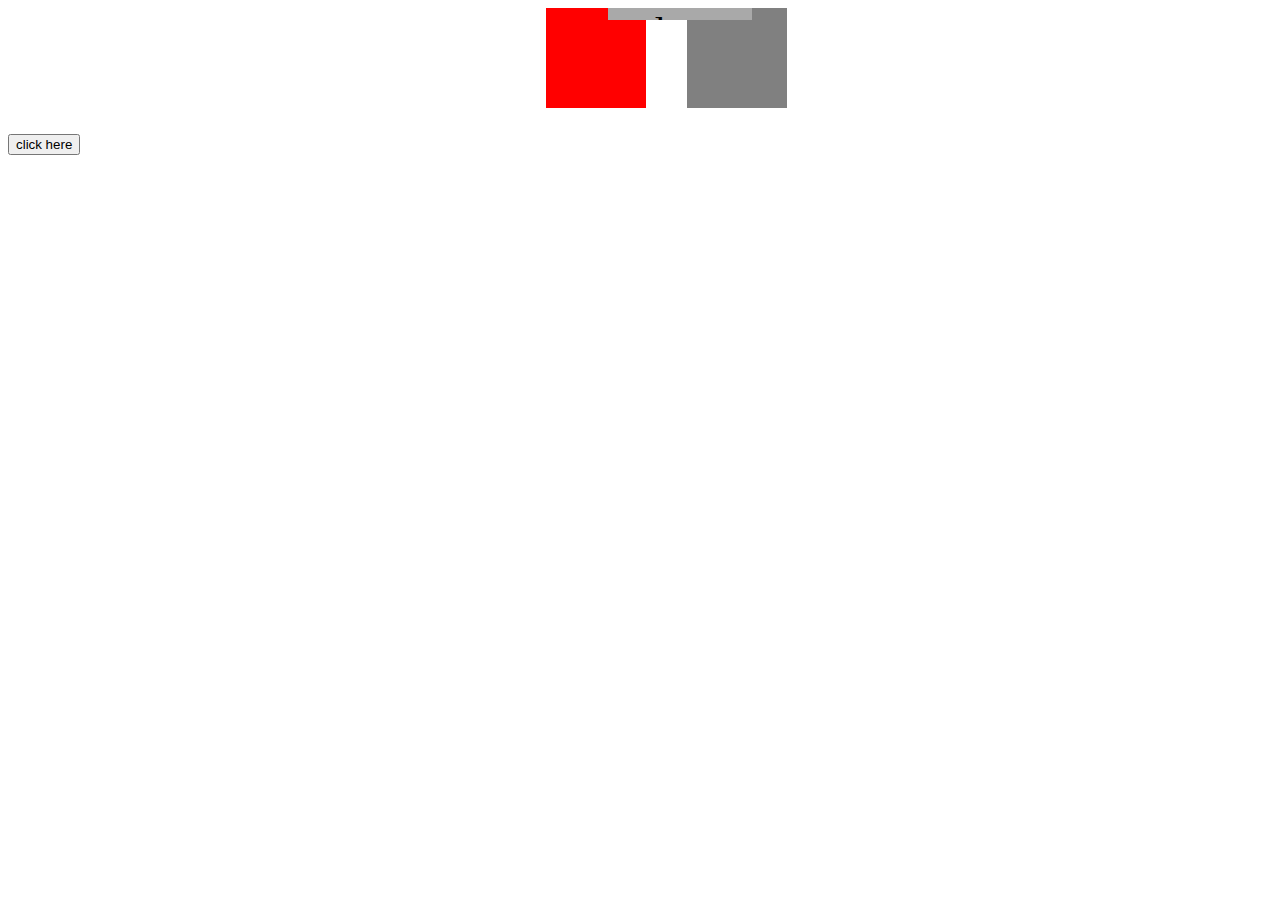
<file: jquery.html>
<html>
    <head>
        <script src="https://ajax.googleapis.com/ajax/libs/jquery/3.4.1/jquery.min.js"></script>
        <script>
            $(document).ready(function(){
                    $("#a").animate({left: "1170px"},1500)
                    $("#a").fadeOut(500)
                    $("#b").animate({right:"1170px"},1500)
                    $("#b").fadeOut(500)
                    $("#c").slideDown(2000)
            $("#s").click(function(){
                $("#d").slideDown();
            });
            });
        </script>
    </head>
    <body>
        <div style="background-color: red;position:absolute;width:100px;height:100px;margin-left: 30px;" id="a"></div>
        <div style="background-color: gray;position: absolute;width: 100px;height: 100px;margin-left: 1200px;" id="b"></div>
        <div style="position: absolute;margin-left: 600px;font-size:40px;display: none;background-color: darkgray;" id="c">welcome</div>
        <br><br><br><br><br><br><br>
        <button id="s">click here</button>
        <div style="width:500px;height:100px; background-color: gray;display: none;" id="d">hello, we are doing jquery</div>

    </body>
</html>
</file>
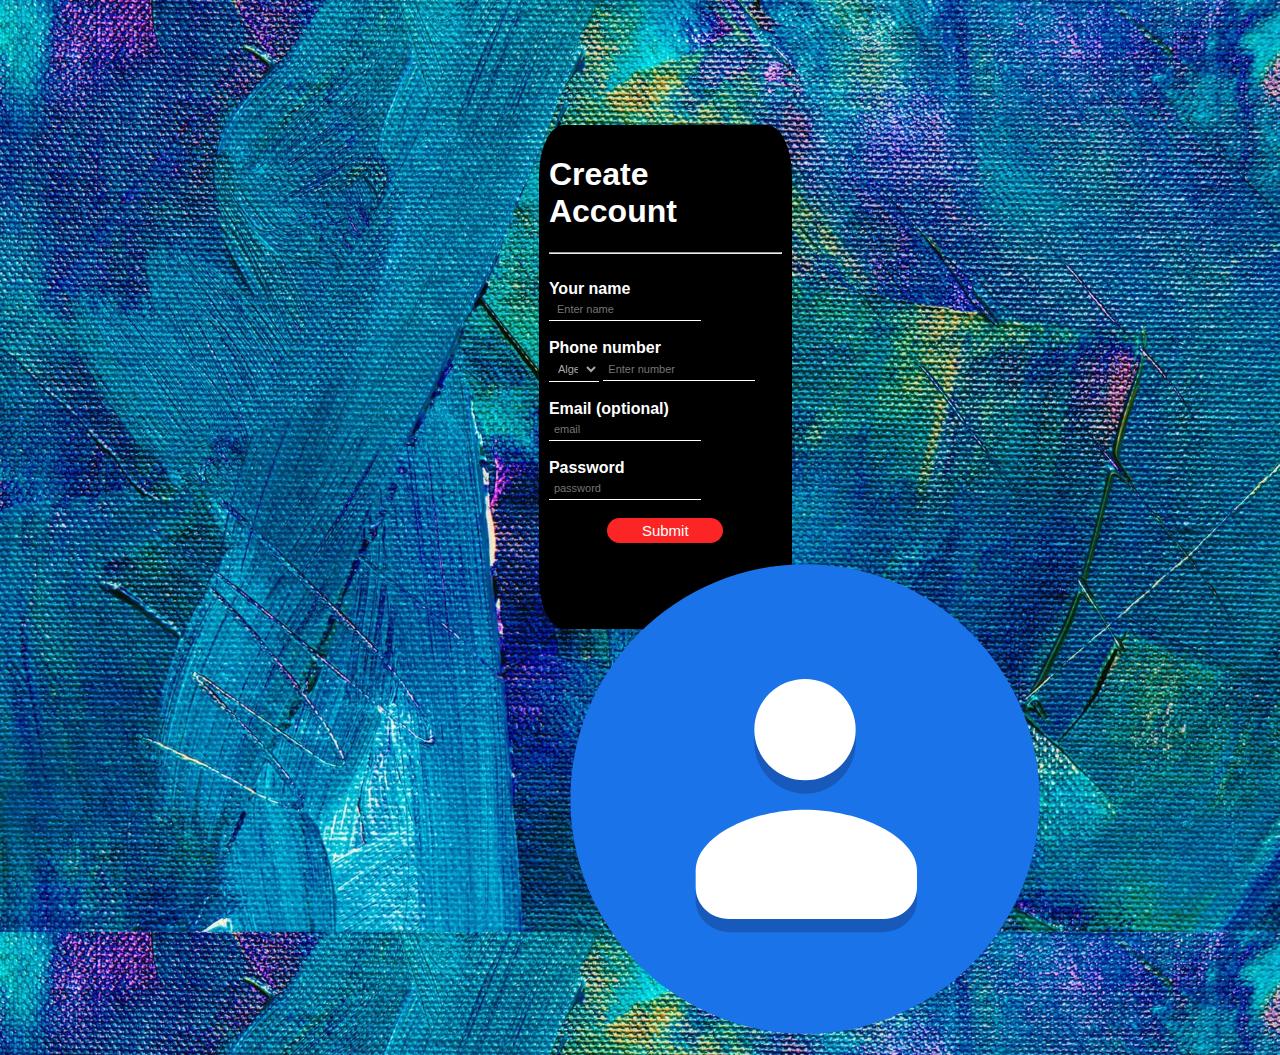
<file: login for new user.html>
<html>
    <head>
        <link rel="stylesheet" href="new user.css" type="text/css">
    </head>
    <body>
        <form>
                <h1>Create Account</h1><hr><br>
                <label><b>Your name</b></label><br>
                <input type="text" placeholder=" Enter name" name="name" required class="box">
                <br><br>
                <label><b>Phone number</b></label>
                <br>
                <select name="countrycode" style="width:50" class="select" required>
                <option data-countryCode="DZ" value="213">Algeria (+213)</option>
		<option data-countryCode="AD" value="376" value="AD">Andorra (+376)</option>
		<option data-countryCode="AO" value="244">Angola (+244)</option>
		<option data-countryCode="AI" value="1264">Anguilla (+1264)</option>
		<option data-countryCode="AG" value="1268">Antigua &amp; Barbuda (+1268)</option>
		<option data-countryCode="AR" value="54">Argentina (+54)</option>
		<option data-countryCode="AM" value="374">Armenia (+374)</option>
		<option data-countryCode="AW" value="297">Aruba (+297)</option>
		<option data-countryCode="AU" value="61">Australia (+61)</option>
		<option data-countryCode="AT" value="43">Austria (+43)</option>
		<option data-countryCode="AZ" value="994">Azerbaijan (+994)</option>
		<option data-countryCode="BS" value="1242">Bahamas (+1242)</option>
		<option data-countryCode="BH" value="973">Bahrain (+973)</option>
		<option data-countryCode="BD" value="880">Bangladesh (+880)</option>
		<option data-countryCode="BB" value="1246">Barbados (+1246)</option>
		<option data-countryCode="BY" value="375">Belarus (+375)</option>
		<option data-countryCode="BE" value="32">Belgium (+32)</option>
		<option data-countryCode="BZ" value="501">Belize (+501)</option>
		<option data-countryCode="BJ" value="229">Benin (+229)</option>
		<option data-countryCode="BM" value="1441">Bermuda (+1441)</option>
		<option data-countryCode="BT" value="975">Bhutan (+975)</option>
		<option data-countryCode="BO" value="591">Bolivia (+591)</option>
		<option data-countryCode="BA" value="387">Bosnia Herzegovina (+387)</option>
		<option data-countryCode="BW" value="267">Botswana (+267)</option>
		<option data-countryCode="BR" value="55">Brazil (+55)</option>
		<option data-countryCode="BN" value="673">Brunei (+673)</option>
		<option data-countryCode="BG" value="359">Bulgaria (+359)</option>
		<option data-countryCode="BF" value="226">Burkina Faso (+226)</option>
		<option data-countryCode="BI" value="257">Burundi (+257)</option>
		<option data-countryCode="KH" value="855">Cambodia (+855)</option>
		<option data-countryCode="CM" value="237">Cameroon (+237)</option>
		<option data-countryCode="CA" value="1">Canada (+1)</option>
		<option data-countryCode="CV" value="238">Cape Verde Islands (+238)</option>
		<option data-countryCode="KY" value="1345">Cayman Islands (+1345)</option>
		<option data-countryCode="CF" value="236">Central African Republic (+236)</option>
		<option data-countryCode="CL" value="56">Chile (+56)</option>
		<option data-countryCode="CN" value="86">China (+86)</option>
		<option data-countryCode="CO" value="57">Colombia (+57)</option>
		<option data-countryCode="KM" value="269">Comoros (+269)</option>
		<option data-countryCode="CG" value="242">Congo (+242)</option>
		<option data-countryCode="CK" value="682">Cook Islands (+682)</option>
		<option data-countryCode="CR" value="506">Costa Rica (+506)</option>
		<option data-countryCode="HR" value="385">Croatia (+385)</option>
		<option data-countryCode="CU" value="53">Cuba (+53)</option>
		<option data-countryCode="CY" value="90392">Cyprus North (+90392)</option>
		<option data-countryCode="CY" value="357">Cyprus South (+357)</option>
		<option data-countryCode="CZ" value="42">Czech Republic (+42)</option>
		<option data-countryCode="DK" value="45">Denmark (+45)</option>
		<option data-countryCode="DJ" value="253">Djibouti (+253)</option>
		<option data-countryCode="DM" value="1809">Dominica (+1809)</option>
		<option data-countryCode="DO" value="1809">Dominican Republic (+1809)</option>
		<option data-countryCode="EC" value="593">Ecuador (+593)</option>
		<option data-countryCode="EG" value="20">Egypt (+20)</option>
		<option data-countryCode="SV" value="503">El Salvador (+503)</option>
		<option data-countryCode="GQ" value="240">Equatorial Guinea (+240)</option>
		<option data-countryCode="ER" value="291">Eritrea (+291)</option>
		<option data-countryCode="EE" value="372">Estonia (+372)</option>
		<option data-countryCode="ET" value="251">Ethiopia (+251)</option>
		<option data-countryCode="FK" value="500">Falkland Islands (+500)</option>
		<option data-countryCode="FO" value="298">Faroe Islands (+298)</option>
		<option data-countryCode="FJ" value="679">Fiji (+679)</option>
		<option data-countryCode="FI" value="358">Finland (+358)</option>
		<option data-countryCode="FR" value="33">France (+33)</option>
		<option data-countryCode="GF" value="594">French Guiana (+594)</option>
		<option data-countryCode="PF" value="689">French Polynesia (+689)</option>
		<option data-countryCode="GA" value="241">Gabon (+241)</option>
		<option data-countryCode="GM" value="220">Gambia (+220)</option>
		<option data-countryCode="GE" value="7880">Georgia (+7880)</option>
		<option data-countryCode="DE" value="49">Germany (+49)</option>
		<option data-countryCode="GH" value="233">Ghana (+233)</option>
		<option data-countryCode="GI" value="350">Gibraltar (+350)</option>
		<option data-countryCode="GR" value="30">Greece (+30)</option>
		<option data-countryCode="GL" value="299">Greenland (+299)</option>
		<option data-countryCode="GD" value="1473">Grenada (+1473)</option>
		<option data-countryCode="GP" value="590">Guadeloupe (+590)</option>
		<option data-countryCode="GU" value="671">Guam (+671)</option>
		<option data-countryCode="GT" value="502">Guatemala (+502)</option>
		<option data-countryCode="GN" value="224">Guinea (+224)</option>
		<option data-countryCode="GW" value="245">Guinea - Bissau (+245)</option>
		<option data-countryCode="GY" value="592">Guyana (+592)</option>
		<option data-countryCode="HT" value="509">Haiti (+509)</option>
		<option data-countryCode="HN" value="504">Honduras (+504)</option>
		<option data-countryCode="HK" value="852">Hong Kong (+852)</option>
		<option data-countryCode="HU" value="36">Hungary (+36)</option>
		<option data-countryCode="IS" value="354">Iceland (+354)</option>
		<option data-countryCode="IN" value="91">India (+91)</option>
		<option data-countryCode="ID" value="62">Indonesia (+62)</option>
		<option data-countryCode="IR" value="98">Iran (+98)</option>
		<option data-countryCode="IQ" value="964">Iraq (+964)</option>
		<option data-countryCode="IE" value="353">Ireland (+353)</option>
		<option data-countryCode="IL" value="972">Israel (+972)</option>
		<option data-countryCode="IT" value="39">Italy (+39)</option>
		<option data-countryCode="JM" value="1876">Jamaica (+1876)</option>
		<option data-countryCode="JP" value="81">Japan (+81)</option>
		<option data-countryCode="JO" value="962">Jordan (+962)</option>
		<option data-countryCode="KZ" value="7">Kazakhstan (+7)</option>
		<option data-countryCode="KE" value="254">Kenya (+254)</option>
		<option data-countryCode="KI" value="686">Kiribati (+686)</option>
		<option data-countryCode="KP" value="850">Korea North (+850)</option>
		<option data-countryCode="KR" value="82">Korea South (+82)</option>
		<option data-countryCode="KW" value="965">Kuwait (+965)</option>
		<option data-countryCode="KG" value="996">Kyrgyzstan (+996)</option>
		<option data-countryCode="LA" value="856">Laos (+856)</option>
		<option data-countryCode="LV" value="371">Latvia (+371)</option>
		<option data-countryCode="LB" value="961">Lebanon (+961)</option>
		<option data-countryCode="LS" value="266">Lesotho (+266)</option>
		<option data-countryCode="LR" value="231">Liberia (+231)</option>
		<option data-countryCode="LY" value="218">Libya (+218)</option>
		<option data-countryCode="LI" value="417">Liechtenstein (+417)</option>
		<option data-countryCode="LT" value="370">Lithuania (+370)</option>
		<option data-countryCode="LU" value="352">Luxembourg (+352)</option>
		<option data-countryCode="MO" value="853">Macao (+853)</option>
		<option data-countryCode="MK" value="389">Macedonia (+389)</option>
		<option data-countryCode="MG" value="261">Madagascar (+261)</option>
		<option data-countryCode="MW" value="265">Malawi (+265)</option>
		<option data-countryCode="MY" value="60">Malaysia (+60)</option>
		<option data-countryCode="MV" value="960">Maldives (+960)</option>
		<option data-countryCode="ML" value="223">Mali (+223)</option>
		<option data-countryCode="MT" value="356">Malta (+356)</option>
		<option data-countryCode="MH" value="692">Marshall Islands (+692)</option>
		<option data-countryCode="MQ" value="596">Martinique (+596)</option>
		<option data-countryCode="MR" value="222">Mauritania (+222)</option>
		<option data-countryCode="YT" value="269">Mayotte (+269)</option>
		<option data-countryCode="MX" value="52">Mexico (+52)</option>
		<option data-countryCode="FM" value="691">Micronesia (+691)</option>
		<option data-countryCode="MD" value="373">Moldova (+373)</option>
		<option data-countryCode="MC" value="377">Monaco (+377)</option>
		<option data-countryCode="MN" value="976">Mongolia (+976)</option>
		<option data-countryCode="MS" value="1664">Montserrat (+1664)</option>
		<option data-countryCode="MA" value="212">Morocco (+212)</option>
		<option data-countryCode="MZ" value="258">Mozambique (+258)</option>
		<option data-countryCode="MN" value="95">Myanmar (+95)</option>
		<option data-countryCode="NA" value="264">Namibia (+264)</option>
		<option data-countryCode="NR" value="674">Nauru (+674)</option>
		<option data-countryCode="NP" value="977">Nepal (+977)</option>
		<option data-countryCode="NL" value="31">Netherlands (+31)</option>
		<option data-countryCode="NC" value="687">New Caledonia (+687)</option>
		<option data-countryCode="NZ" value="64">New Zealand (+64)</option>
		<option data-countryCode="NI" value="505">Nicaragua (+505)</option>
		<option data-countryCode="NE" value="227">Niger (+227)</option>
		<option data-countryCode="NG" value="234">Nigeria (+234)</option>
		<option data-countryCode="NU" value="683">Niue (+683)</option>
		<option data-countryCode="NF" value="672">Norfolk Islands (+672)</option>
		<option data-countryCode="NP" value="670">Northern Marianas (+670)</option>
		<option data-countryCode="NO" value="47">Norway (+47)</option>
		<option data-countryCode="OM" value="968">Oman (+968)</option>
		<option data-countryCode="PW" value="680">Palau (+680)</option>
		<option data-countryCode="PA" value="507">Panama (+507)</option>
		<option data-countryCode="PG" value="675">Papua New Guinea (+675)</option>
		<option data-countryCode="PY" value="595">Paraguay (+595)</option>
		<option data-countryCode="PE" value="51">Peru (+51)</option>
		<option data-countryCode="PH" value="63">Philippines (+63)</option>
		<option data-countryCode="PL" value="48">Poland (+48)</option>
		<option data-countryCode="PT" value="351">Portugal (+351)</option>
		<option data-countryCode="PR" value="1787">Puerto Rico (+1787)</option>
		<option data-countryCode="QA" value="974">Qatar (+974)</option>
		<option data-countryCode="RE" value="262">Reunion (+262)</option>
		<option data-countryCode="RO" value="40">Romania (+40)</option>
		<option data-countryCode="RU" value="7">Russia (+7)</option>
		<option data-countryCode="RW" value="250">Rwanda (+250)</option>
		<option data-countryCode="SM" value="378">San Marino (+378)</option>
		<option data-countryCode="ST" value="239">Sao Tome &amp; Principe (+239)</option>
		<option data-countryCode="SA" value="966">Saudi Arabia (+966)</option>
		<option data-countryCode="SN" value="221">Senegal (+221)</option>
		<option data-countryCode="CS" value="381">Serbia (+381)</option>
		<option data-countryCode="SC" value="248">Seychelles (+248)</option>
		<option data-countryCode="SL" value="232">Sierra Leone (+232)</option>
		<option data-countryCode="SG" value="65">Singapore (+65)</option>
		<option data-countryCode="SK" value="421">Slovak Republic (+421)</option>
		<option data-countryCode="SI" value="386">Slovenia (+386)</option>
		<option data-countryCode="SB" value="677">Solomon Islands (+677)</option>
		<option data-countryCode="SO" value="252">Somalia (+252)</option>
		<option data-countryCode="ZA" value="27">South Africa (+27)</option>
		<option data-countryCode="ES" value="34">Spain (+34)</option>
		<option data-countryCode="LK" value="94">Sri Lanka (+94)</option>
		<option data-countryCode="SH" value="290">St. Helena (+290)</option>
		<option data-countryCode="KN" value="1869">St. Kitts (+1869)</option>
		<option data-countryCode="SC" value="1758">St. Lucia (+1758)</option>
		<option data-countryCode="SD" value="249">Sudan (+249)</option>
		<option data-countryCode="SR" value="597">Suriname (+597)</option>
		<option data-countryCode="SZ" value="268">Swaziland (+268)</option>
		<option data-countryCode="SE" value="46">Sweden (+46)</option>
		<option data-countryCode="CH" value="41">Switzerland (+41)</option>
		<option data-countryCode="SI" value="963">Syria (+963)</option>
		<option data-countryCode="TW" value="886">Taiwan (+886)</option>
		<option data-countryCode="TJ" value="7">Tajikstan (+7)</option>
		<option data-countryCode="TH" value="66">Thailand (+66)</option>
		<option data-countryCode="TG" value="228">Togo (+228)</option>
		<option data-countryCode="TO" value="676">Tonga (+676)</option>
		<option data-countryCode="TT" value="1868">Trinidad &amp; Tobago (+1868)</option>
		<option data-countryCode="TN" value="216">Tunisia (+216)</option>
		<option data-countryCode="TR" value="90">Turkey (+90)</option>
		<option data-countryCode="TM" value="7">Turkmenistan (+7)</option>
		<option data-countryCode="TM" value="993">Turkmenistan (+993)</option>
		<option data-countryCode="TC" value="1649">Turks &amp; Caicos Islands (+1649)</option>
		<option data-countryCode="TV" value="688">Tuvalu (+688)</option>
		<option data-countryCode="UG" value="256">Uganda (+256)</option>
		<!-- <option data-countryCode="GB" value="44">UK (+44)</option> -->
		<option data-countryCode="UA" value="380">Ukraine (+380)</option>
		<option data-countryCode="AE" value="971">United Arab Emirates (+971)</option>
		<option data-countryCode="UY" value="598">Uruguay (+598)</option>
		<!-- <option data-countryCode="US" value="1">USA (+1)</option> -->
		<option data-countryCode="UZ" value="7">Uzbekistan (+7)</option>
		<option data-countryCode="VU" value="678">Vanuatu (+678)</option>
		<option data-countryCode="VA" value="379">Vatican City (+379)</option>
		<option data-countryCode="VE" value="58">Venezuela (+58)</option>
		<option data-countryCode="VN" value="84">Vietnam (+84)</option>
		<option data-countryCode="VG" value="84">Virgin Islands - British (+1284)</option>
		<option data-countryCode="VI" value="84">Virgin Islands - US (+1340)</option>
		<option data-countryCode="WF" value="681">Wallis &amp; Futuna (+681)</option>
		<option data-countryCode="YE" value="969">Yemen (North)(+969)</option>
		<option data-countryCode="YE" value="967">Yemen (South)(+967)</option>
		<option data-countryCode="ZM" value="260">Zambia (+260)</option>
		<option data-countryCode="ZW" value="263">Zimbabwe (+263)</option>
</select>
                <input type="text" name="number" placeholder="Enter number" class="box" required>
                <br><br>
                <label ><b>Email (optional)</b></label>
                <br>
                <input type="text" name="email" placeholder="email" class="box">
                <br><br>
                <label><b>Password</b></label>
                <br>
                <input type="password" name="password" placeholder="password" class="box"><br><br>
                <input type="submit" name="submit" class="submit">
                <img src="logo.png" class="logo">   
        </form>
    </body>
</html>
</file>
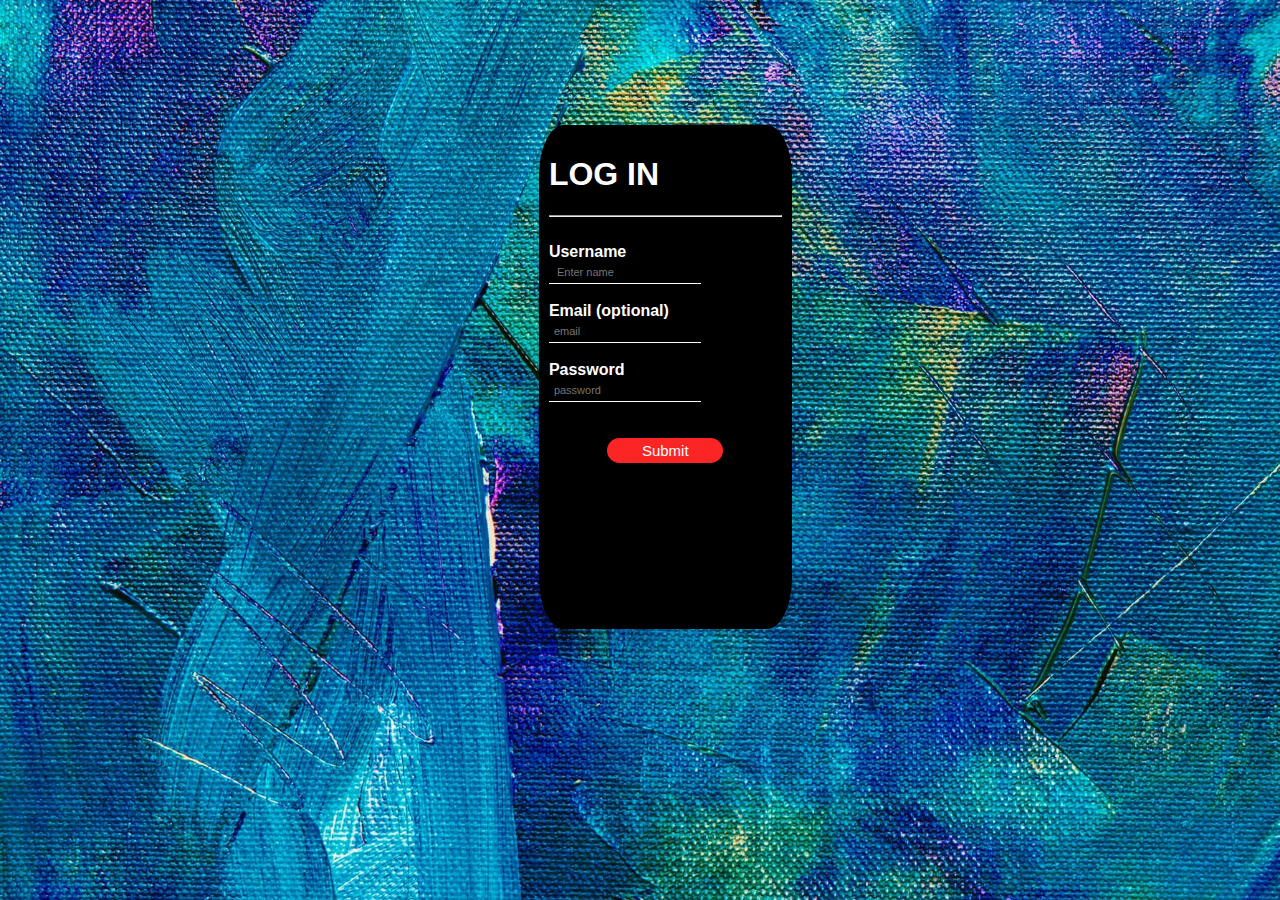
<file: login panel.html>
<html>
    <head>
        <link rel="stylesheet" href="new user.css" type="text/css">
    </head>
    <body>
        <form>
                <h1>LOG IN</h1><hr><br>
                <label><b>Username</b></label><br>
                <input type="text" placeholder=" Enter name" name="name" required class="box">
                <br><br>
                <label><b>Email (optional)</b></label>
                <br>
                <input type="text" name="email" placeholder="email" class="box">
                <br><br>
                <label><b>Password</b></label>
                <br>
                <input type="password" name="password" placeholder="password" class="box"><br><br><br>
                <a href="index.html"><input type="submit" name="submit" class="submit"></a>
        </form>
    </body>
</html>
</file>
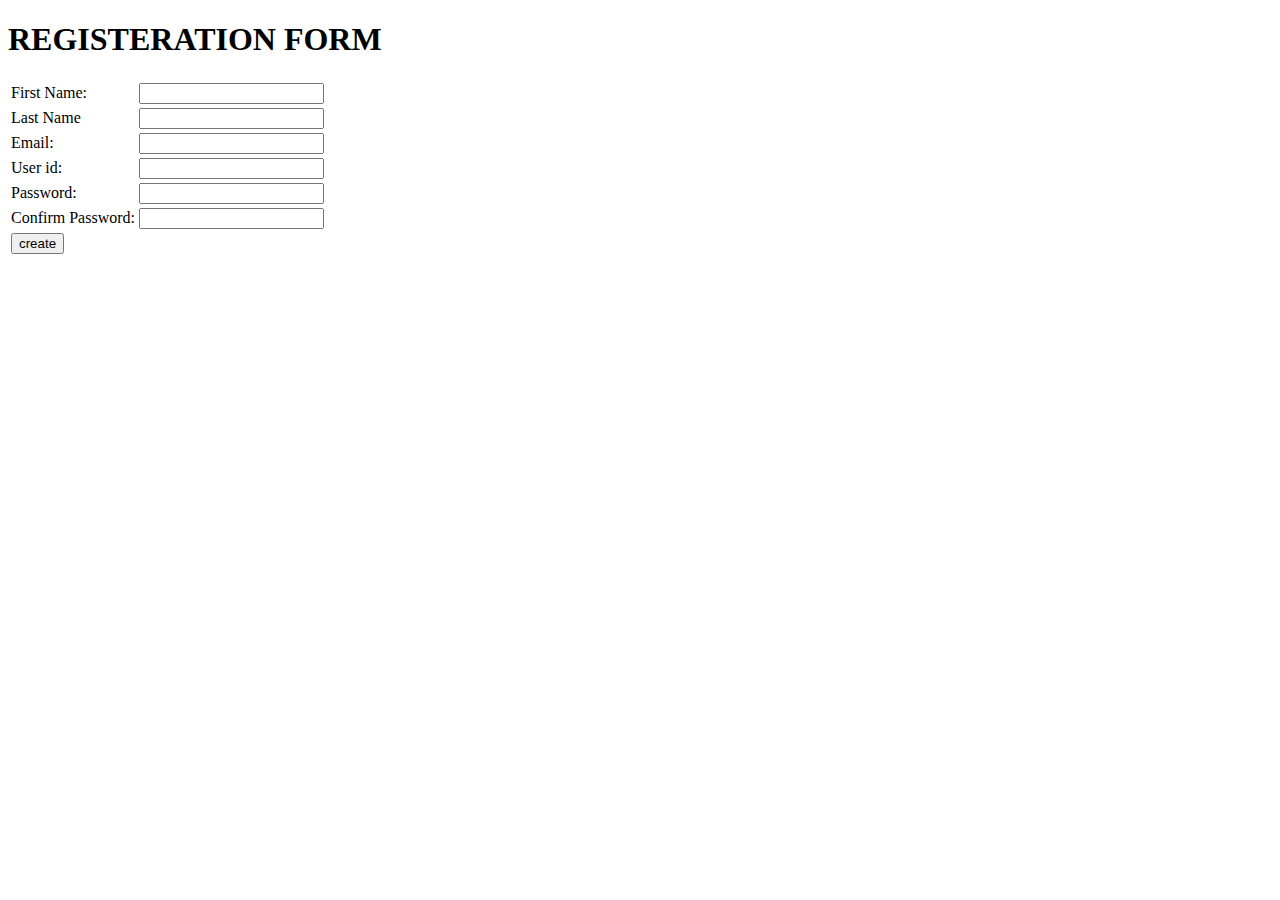
<file: new form.html>
<!DOCTYPE HTML>
<HTML>
<HEAD>
</HEAD>
<BODY>
<H1>REGISTERATION FORM</H1>
<form onsubmit="return forval()">
            <table>
                <tbody><tr>
                    <td>First Name:</td>
                    <td><input type="text" oninput="fnv()" onfocus="fnv()" id="fn"></td>
                    <td id="fno"></td>
                </tr>
                 <tr>
                    <td>Last Name</td>
                    <td><input type="text" oninput="lnv()" onfocus="lnv()" id="ln"></td>
                     <td id="lno"></td>
                </tr>
                 <tr>
                    <td>Email:</td>
                    <td><input type="text" oninput="emv()" onfocus="emv()"  id="em"></td>
                     <td id="emo"></td>
            
                </tr>
                 <tr>
                    <td>User id:</td>
                    <td><input type="text" oninput="uiv()" onfocus="uiv()"  id="ui"></td>
                     <td id="uio"></td>
                </tr>
                 <tr>
                    <td>Password:</td>
                    <td><input type="password" oninput="pav()" onfocus="pav()"  id="pa"></td>
                     <td id="pao"></td>
                </tr>
                 <tr>
                    <td>Confirm Password:</td>
                    <td><input type="password" oninput="cpv()" onfocus="cpv()"  id="cp"></td>
                    <td id="cpo"></td>
                </tr>
                <tr>
                    <td>
                        <button onclick="forval()">create</button>
                        </td><td id="cro"></td>
                    
                </tr>
            </tbody></table>
        </form>
<SCRIPT>
       var fnz=0,lnz=0,emz=0,uiz=0,paz=0,cpz=0;
            function forval()
            {
               
                var fna=document.getElementById('fn').value;
                var lna=document.getElementById('ln').value;
                var ema=document.getElementById('em').value;
                var uia=document.getElementById('ui').value;
                var paa=document.getElementById('pa').value;
                var cpa=document.getElementById('cp').value;
                if(fnz==1&&lnz==1&&emz==1&&uiz==1&&paz==1&&cpz==1)
                {document.getElementById("cro").innerHTML="Saved sucessfully";
                  return true;
                 }
                if(fna.length==0)
                {
                    document.getElementById('fno').innerHTML="Please enter your first name";
                    document.getElementById('fno').style="color:red;"
                }
                
                if(lna.length==0)
                {
                    document.getElementById('lno').innerHTML="Please enter your last name";
                    document.getElementById('lno').style="color:red;"
                }
                
                   if(ema.length==0)
                {
                    document.getElementById('emo').innerHTML="Please enter your email";
                    document.getElementById('emo').style="color:red;"
                }
               
                    if(uia.length==0)
                {
                    document.getElementById('uio').innerHTML="Please enter your user id";
                    document.getElementById('uio').style="color:red;"
                }
               
                     if(paa.length==0)
                {
                    document.getElementById('pao').innerHTML="Please enter your password";
                    document.getElementById('pao').style="color:red;"
                }
                
                     if(cpa.length==0)
                {
                    document.getElementById('cpo').innerHTML="Please enter your user id";
                    document.getElementById('cpo').style="color:red;"
                }
                
                return false;
                
            }
            
            function fnv()
            {
                var fna=document.getElementById('fn').value;
                var mat=/^[a-zA-Z]+$/;
                if(fna.match(mat))
                {
                document.getElementById('fno').innerHTML="OK!";
                document.getElementById('fno').style="color:black;";
                fnz=1;
                }
                else{
                document.getElementById('fno').innerHTML="Please enter your valid name";
                    document.getElementById('fno').style="color:red;";
                }
                
            }
             function lnv()
            {
                var fna=document.getElementById('ln').value;
                var mat=/^[a-zA-Z]+$/;
                if(fna.match(mat))
                {
                document.getElementById('lno').innerHTML="OK!";
                document.getElementById('lno').style="color:black;";
               lnz=1;
                }
                else{
                document.getElementById('lno').innerHTML="Please enter your valid name";
                    document.getElementById('lno').style="color:red;";
                }
                
            }
              function emv()
            {
                var fna=document.getElementById('em').value;
                var mat=/^.+@.+\.[a-zA-Z]+$/;
                if(fna.match(mat))
                {
                document.getElementById('emo').innerHTML="OK!";
                document.getElementById('emo').style="color:black;";
              emz=1;
                }
                else{
                document.getElementById('emo').innerHTML="Please enter your valid name";
                    document.getElementById('emo').style="color:red;";
                }
                
            }
             function pav()
            {
                var fna=document.getElementById('pa').value;
            
                if(fna.length!=0)
                {
                document.getElementById('pao').innerHTML="OK!";
                document.getElementById('pao').style="color:black;";
               paz=1;
                }
                else{
                document.getElementById('pao').innerHTML="Please enter your valid name";
                    document.getElementById('pao').style="color:red;";
                }
                
            }
                  function cpv()
            {
                var fna=document.getElementById('cp').value;
                var paa=document.getElementById('pa').value;
                
                if(fna.length!=0)
                {
                    if(paa==fna)
                    {
                document.getElementById('cpo').innerHTML="OK!";
                document.getElementById('cpo').style="color:black;";
                
                cpz=1;
                    }
                    else{
                         document.getElementById('cpo').innerHTML="Your password does not match ";
                    document.getElementById('cpo').style="color:red;";    
                    }
                }
                else{
                document.getElementById('cpo').innerHTML="Your password donot match!";
                    document.getElementById('cpo').style="color:red;";
                }
                
            }
                   function uiv()
            {
                var fna=document.getElementById('ui').value;
                var mat=/^[a-zA-Z0-9]+$/;
                if(fna.match(mat))
                {
                document.getElementById('uio').innerHTML="OK!";
                document.getElementById('uio').style="color:black;";
               uiz=1;
                }
                else{
                document.getElementById('uio').innerHTML="Please enter your User id";
                    document.getElementById('uio').style="color:red;";
                    
                }
                
            }
</SCRIPT>
</BODY>
</HTML>
</file>
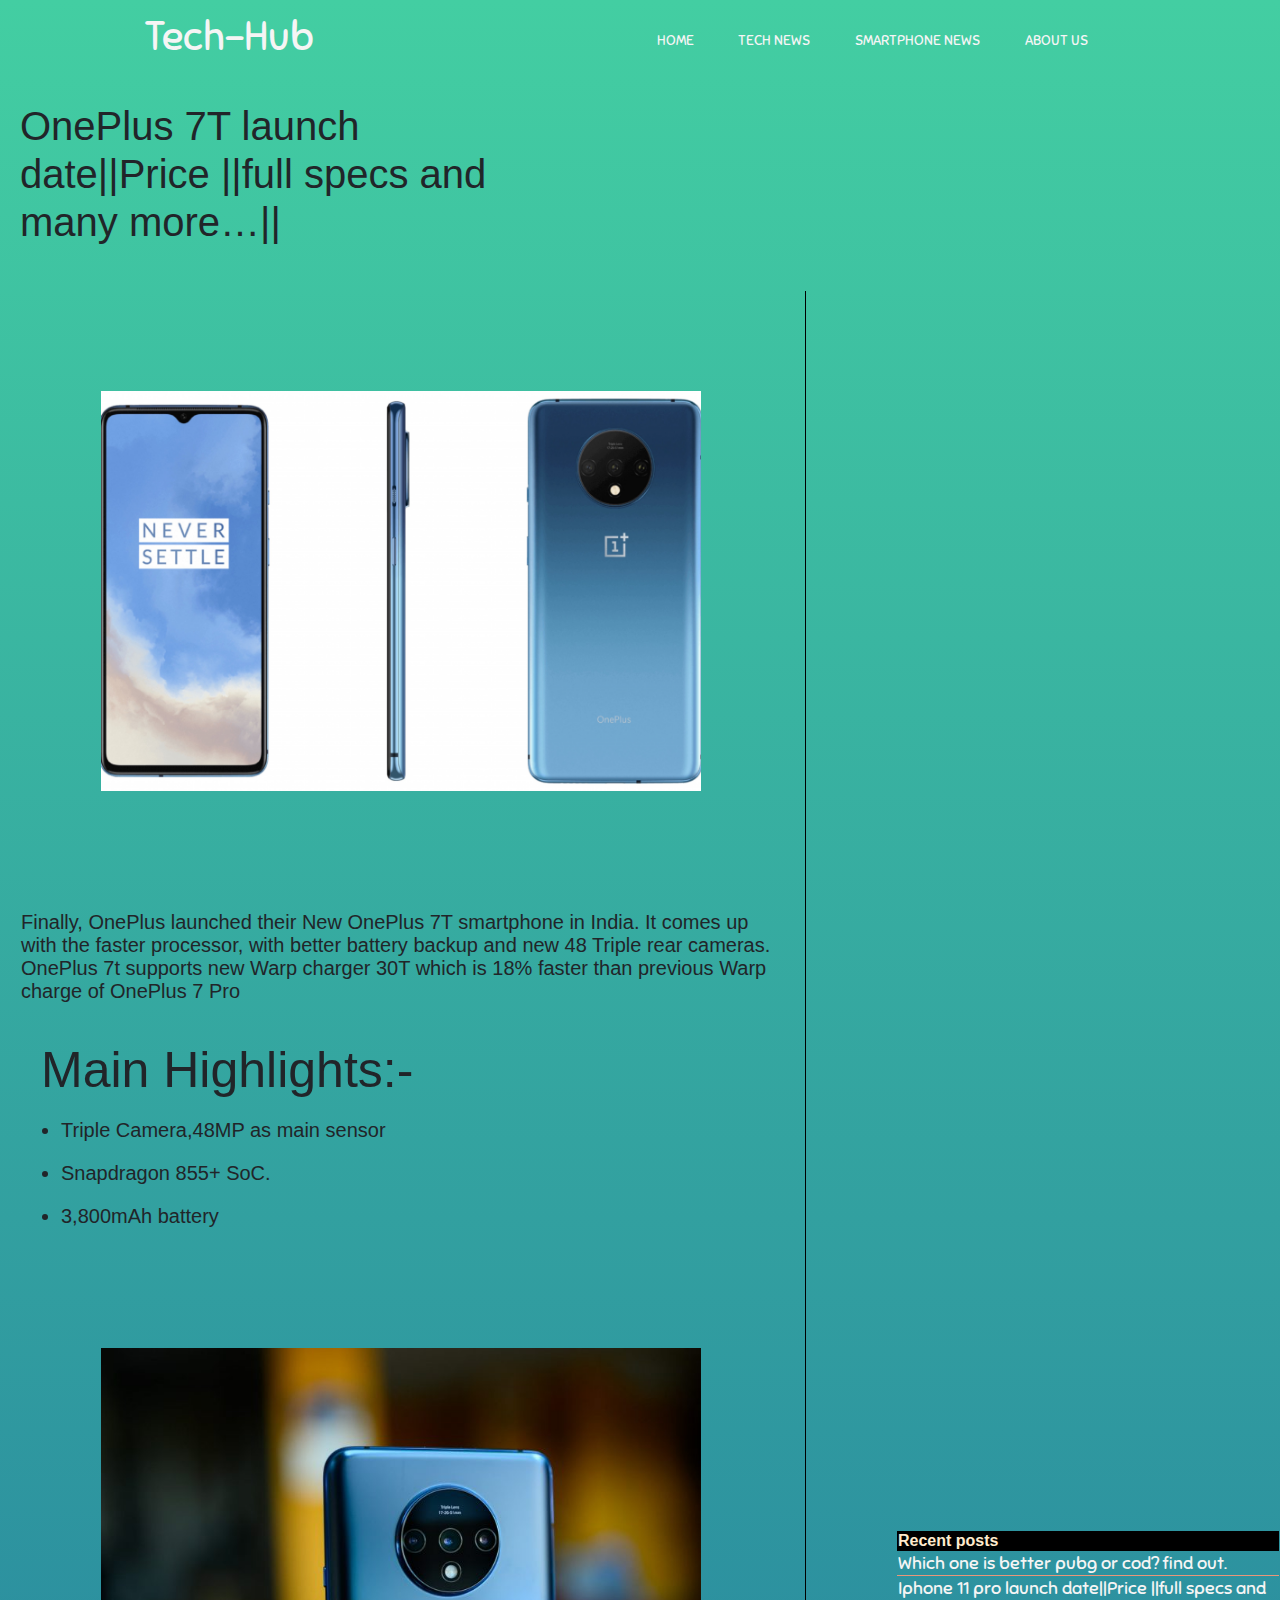
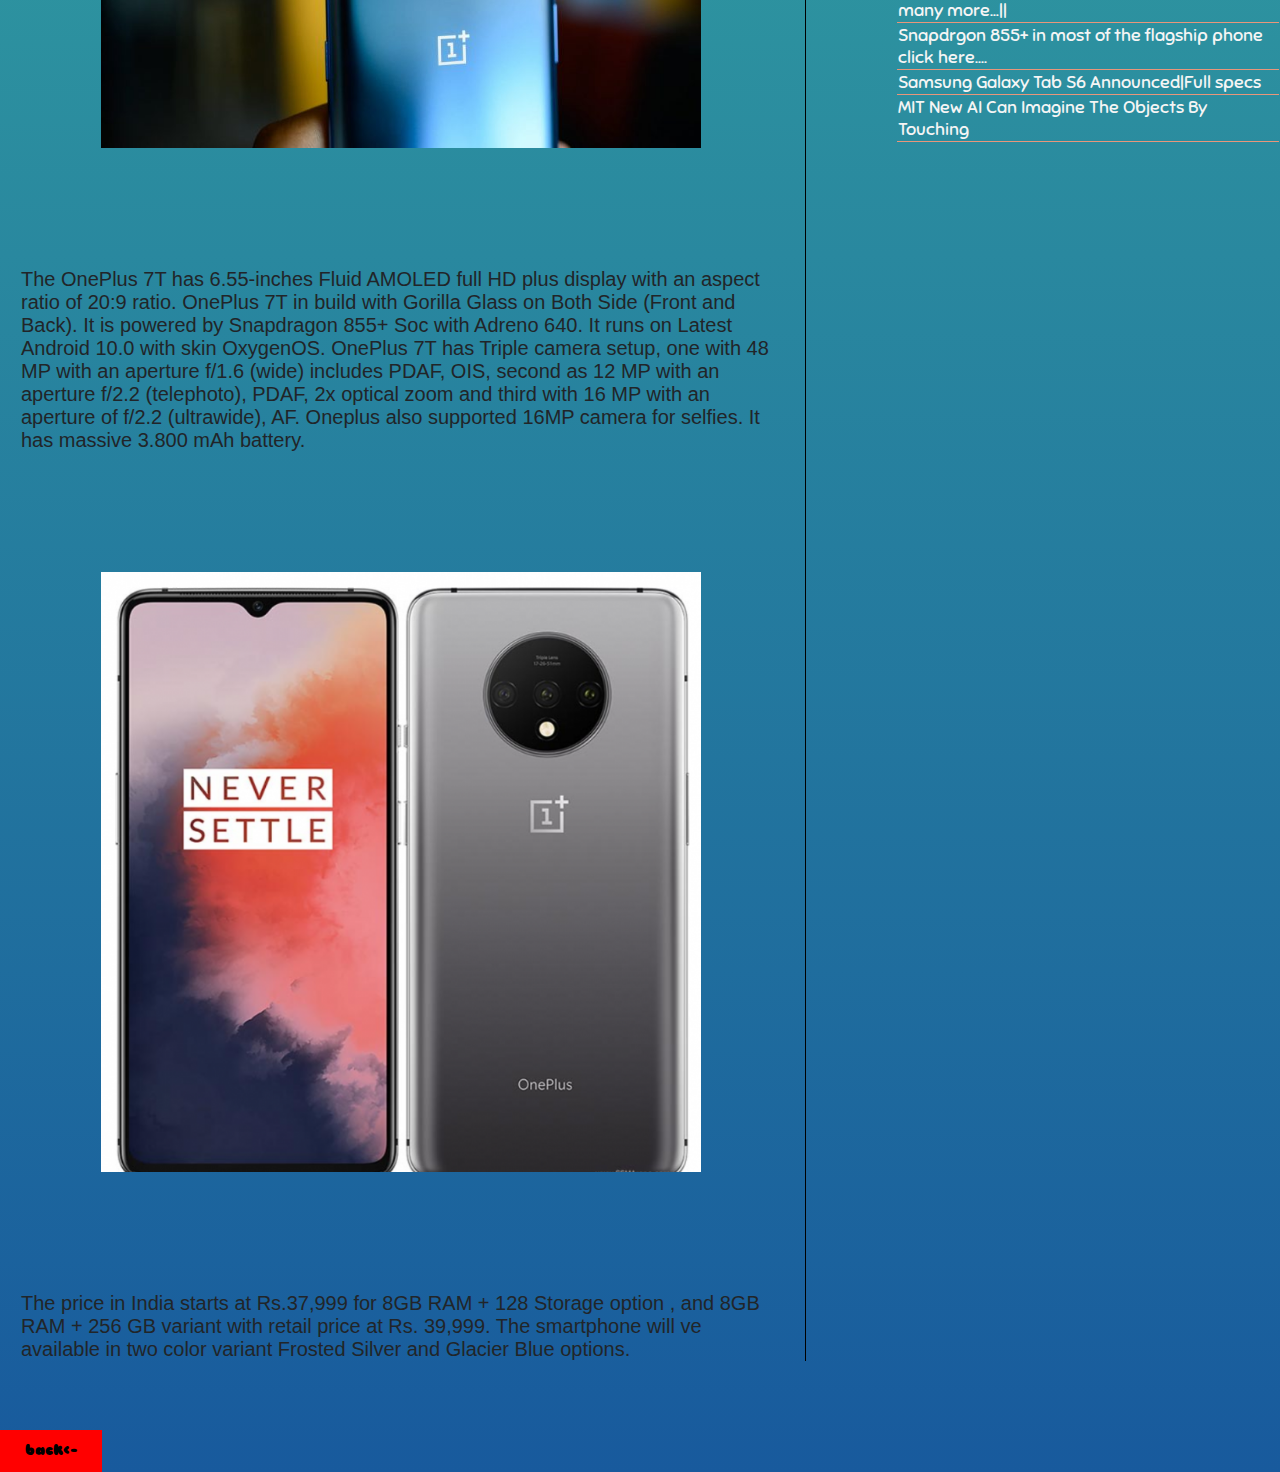
<file: OnePlus7t.html>
<html>
    <head>
        <style>
            body
            {
                margin-left: 5%;
                margin-right: 5%;
                margin-top: 2.5%;
            }
            body
            {
                background-image:linear-gradient(rgb(110, 255, 255),lightblue);
            }
        </style>
        <link rel="stylesheet" href="https://stackpath.bootstrapcdn.com/bootstrap/4.3.1/css/bootstrap.min.css" integrity="sha384-ggOyR0iXCbMQv3Xipma34MD+dH/1fQ784/j6cY/iJTQUOhcWr7x9JvoRxT2MZw1T"
        crossorigin="anonymous" />
      <link rel="stylesheet" href="https://use.fontawesome.com/releases/v5.7.2/css/all.css" integrity="sha384-fnmOCqbTlWIlj8LyTjo7mOUStjsKC4pOpQbqyi7RrhN7udi9RwhKkMHpvLbHG9Sr"
        crossorigin="anonymous">
      <link rel="stylesheet" href="./Style.css" />
    </head>
    <body><header>
            <div>
              <nav class="navbar navbar-expand-lg">
                <a class="navbar-brand" href="#" >
                  <h1>Tech-Hub</h1></a>
                <div class="collapse navbar-collapse" id="navbarNav">
                  <div class="mr-auto"></div>
                  <ul class="navbar-nav">
                    <li class="nav-item active">
                      <a class="nav-link" href="index.html">HOME
                        <span class="sr-only">(current)</span>
                      </a>
                    </li>
                    <li class="nav-item">
                      <a class="nav-link" href="https://blunderbrain.com/">TECH NEWS</a>
                    </li>
                    <li class="nav-item">
                      <a class="nav-link" href="https://blunderbrain.com/category/smartphone-news/">SMARTPHONE NEWS</a>
                    </li>
                    <li class="nav-item">
                      <a class="nav-link" href="index.html">ABOUT US</a>
                    </li>
                  </ul>
                </div>
              </nav>
            </div>
            <div style="width: 500px;margin: 20px;">
                <h1>OnePlus 7T launch date||Price ||full specs and many more…||</h1>
            </div>
            <br>
            <table>
                <tr>
                    <td style="widows: 500px;"> 
                <div style="width:90%;border-right: 1px solid black;">
                    <img style="margin: 100px;" src="OnePlus.png" alt="iphone11series" width="600px" height="400px;">
                    <p style="font-size: 20px; margin: 20px;">Finally, OnePlus launched their New OnePlus 7T smartphone in India. It comes up with the faster processor, with better battery backup and new 48 Triple rear cameras. OnePlus 7t supports new Warp charger 30T which is 18% faster than previous Warp charge of OnePlus 7 Pro</p>
                    <br>
                    <ul style="font-size: 50px;">Main Highlights:-
                        <li style="font-size: 20px;margin: 20px;">Triple Camera,48MP as main sensor</li>
                        <li style="font-size: 20px;margin: 20px;">Snapdragon 855+ SoC.</li>
                        <li style="font-size: 20px;margin: 20px;">3,800mAh battery</li>
                    </ul>
                    
                    <img style="margin: 100px;" src="opt.jpg" alt="iphone11series" width="600px" height="400px;">
                    <p style="font-size: 20px;margin: 20px;">The OnePlus 7T has 6.55-inches Fluid AMOLED full HD plus display with an aspect ratio of 20:9 ratio. OnePlus 7T in build with Gorilla Glass on Both Side (Front and Back). It is powered by Snapdragon 855+ Soc with Adreno 640. It runs on Latest Android 10.0 with skin OxygenOS. OnePlus 7T has Triple camera setup, one with 48 MP with an aperture f/1.6 (wide) includes PDAF, OIS, second as 12 MP with an aperture f/2.2 (telephoto), PDAF, 2x optical zoom and third with 16 MP with an aperture of f/2.2 (ultrawide), AF. Oneplus also supported 16MP camera for selfies. It has massive 3.800 mAh battery.</p>
                    <img style="margin: 100px;" src="opt2.png" alt="iphone11series" width="600px" height="600px;">
                    <p style="font-size: 20px;margin: 20px;">The price in India starts at Rs.37,999 for 8GB RAM + 128 Storage option , and 8GB RAM + 256 GB variant with retail price at Rs. 39,999. The smartphone will ve available in two color variant Frosted Silver and Glacier Blue options.</p>
                </div>
                </td>
                <td style="width: 30%;">
                    <div>
                        <table>
                        <tr>
                            <th style="background-color: black;color: blanchedalmond;">
                                Recent posts
                            </th>
                        </tr>
                        <tr>
                            <td style="border-bottom:1px solid darksalmon; border-left-color:white ;border-right-color:white; border-top-color:white;font-size: 20px;">
                               <a href="pvs.html"> Which one is better pubg or cod? find out.</a>
                            </td>
                        </tr>
                        <tr>
                            
                                <td style="border-bottom:1px solid darksalmon;font-size: 20px;">
                                        <a href="iphone11.html">
                                    Iphone 11 pro launch date||Price ||full specs and many more…||
                                    </a>
                                </td>
                            
                            </tr>
                            <tr>
                                    <td style="border-bottom:1px solid darksalmon;font-size: 20px;">

<a href="snapdragon.html">                                        Snapdrgon 855+ in most of the flagship phone click here....</a>
                                    </td>
                                </tr>
                                <tr>
                                        <td style="border-bottom:1px solid darksalmon;font-size: 20px;">
                                               <a href="samsung.html"> Samsung Galaxy Tab S6 Announced|Full specs</a>
                                        </td>
                                    </tr>
                                    <tr>
                                            <td style="border-bottom:1px solid darksalmon;font-size: 20px;">
                                                    <a href="AI.html">MIT New AI Can Imagine The Objects By Touching</a>
                                            </td>
                                        </tr>
                                         
                        </table>
                    </div>
                    </td>
                    </tr>
                    </table>
            </div>
            <br>
            <br>
            <a href="index.html">
                    <div style="background-color: red;padding: 10px;width: 102px;text-align: center; color:black ;"><b>back<-</b></div>
                </a>
    </body>
</html>
</file>
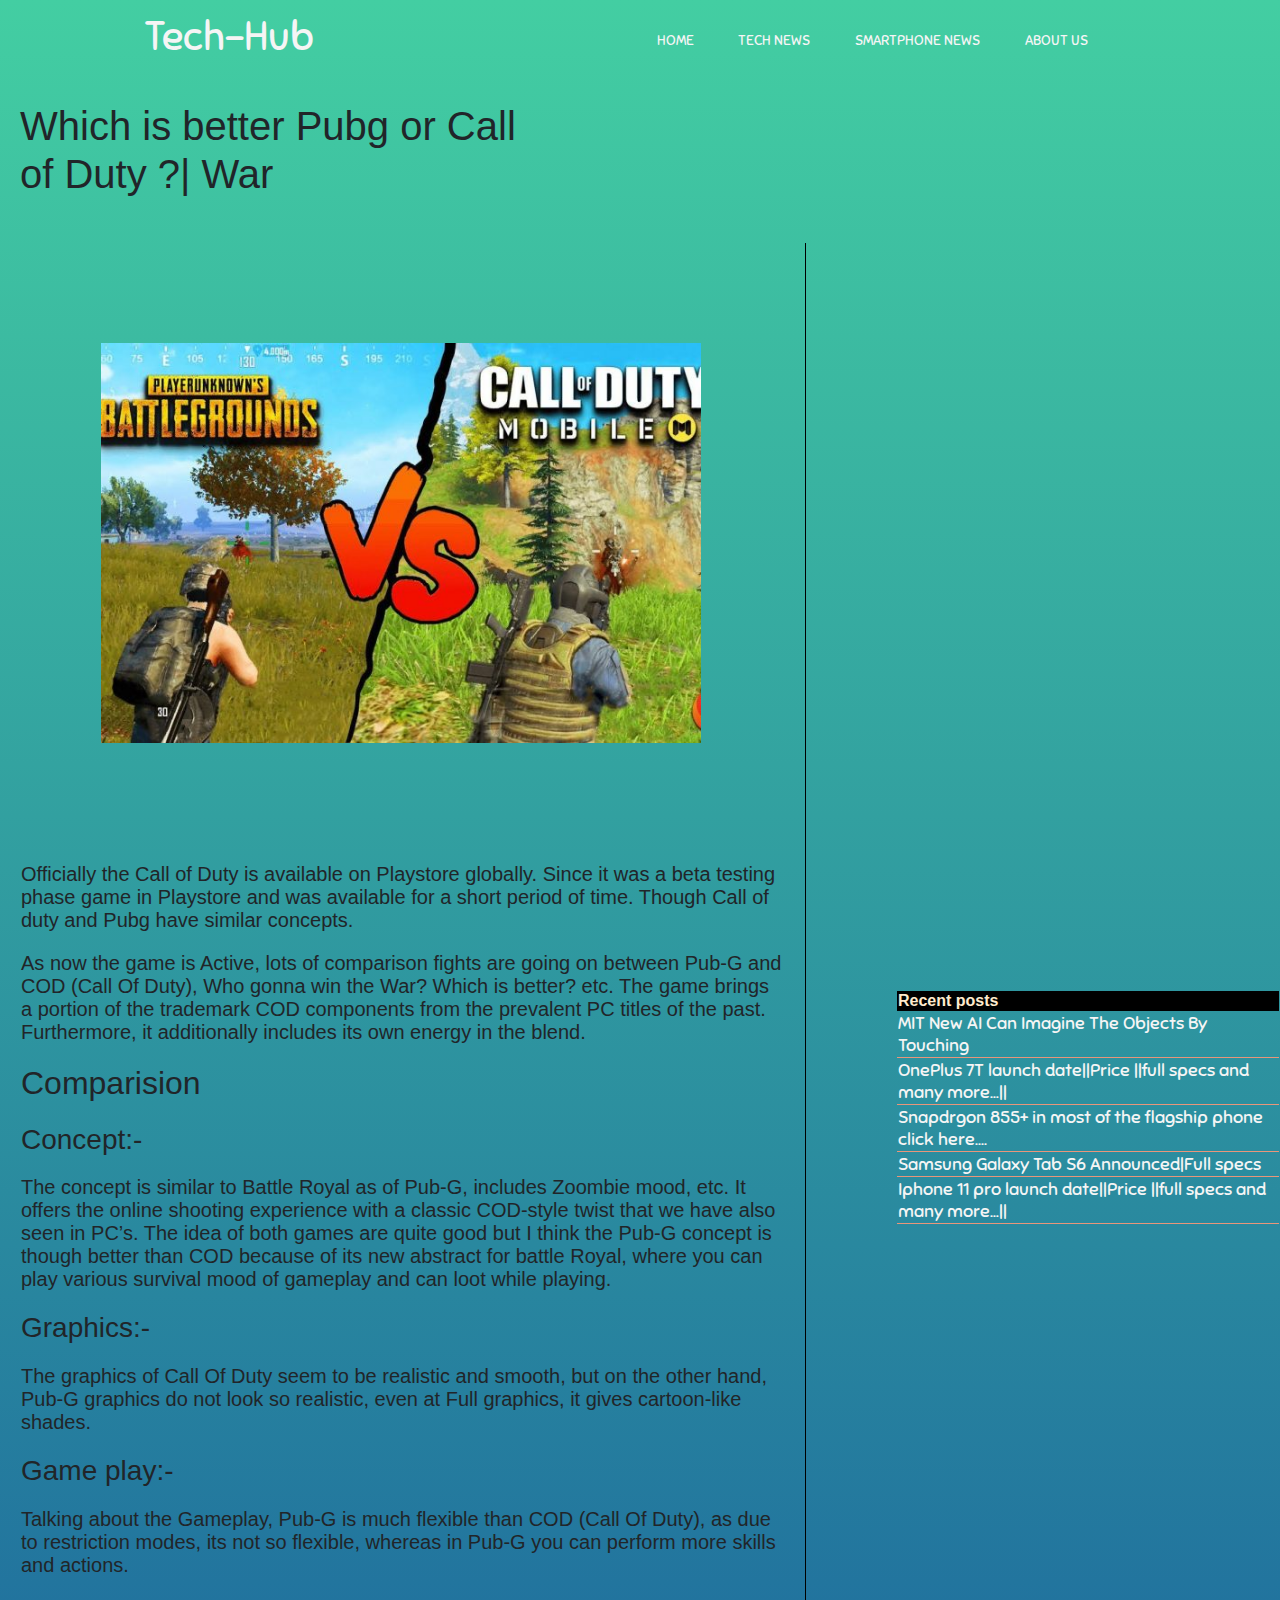
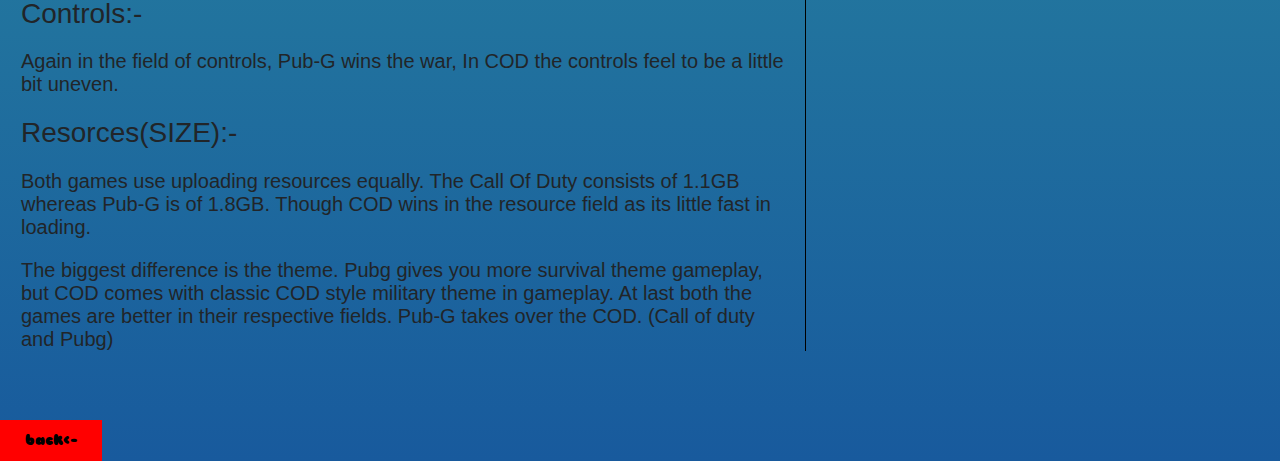
<file: pvs.html>
<html>
    <head>
        <style>
            body
            {
                margin-left: 5%;
                margin-right: 5%;
                margin-top: 2.5%;
            }
            body
            {
                background-image:linear-gradient(rgb(110, 255, 255),lightblue);
            }
        </style>
        <link rel="stylesheet" href="https://stackpath.bootstrapcdn.com/bootstrap/4.3.1/css/bootstrap.min.css" integrity="sha384-ggOyR0iXCbMQv3Xipma34MD+dH/1fQ784/j6cY/iJTQUOhcWr7x9JvoRxT2MZw1T"
        crossorigin="anonymous" />
      <link rel="stylesheet" href="https://use.fontawesome.com/releases/v5.7.2/css/all.css" integrity="sha384-fnmOCqbTlWIlj8LyTjo7mOUStjsKC4pOpQbqyi7RrhN7udi9RwhKkMHpvLbHG9Sr"
        crossorigin="anonymous">
      <link rel="stylesheet" href="./Style.css" />
    </head>
    <body>
            <header>
                    <div>
                      <nav class="navbar navbar-expand-lg">
                        <a class="navbar-brand" href="#" >
                          <h1>Tech-Hub</h1></a>
                        <div class="collapse navbar-collapse" id="navbarNav">
                          <div class="mr-auto"></div>
                          <ul class="navbar-nav">
                            <li class="nav-item active">
                              <a class="nav-link" href="index.html">HOME
                                <span class="sr-only">(current)</span>
                              </a>
                            </li>
                            <li class="nav-item">
                              <a class="nav-link" href="https://blunderbrain.com/">TECH NEWS</a>
                            </li>
                            <li class="nav-item">
                              <a class="nav-link" href="https://blunderbrain.com/category/smartphone-news/">SMARTPHONE NEWS</a>
                            </li>
                            
                            <li class="nav-item">
                              <a class="nav-link" href="index.text">ABOUT US</a>
                            </li>
                            
                          </ul>
                        </div>
                      </nav>
                    </div>
            <div style="width: 500px;margin: 20px;">
                <h1>Which is better Pubg or Call of Duty ?| War</h1>
            </div>
            <br>
            <table>
                <tr>
                    <td style="width: 500px;"> 
                <div style="width:90%;border-right: 1px solid black;">
                    <img style="margin: 100px;" src="pubg.jpg" alt="iphone11series" width="600px" height="400px;">
                    
                    <p style="font-size: 20px;margin: 20px;">Officially the Call of Duty is available on Playstore globally. Since it was a beta testing phase game in Playstore and was available for a short period of time. Though Call of duty and Pubg have similar concepts.</p>                    

                  
                    <p style="font-size: 20px;margin: 20px;">As now the game is Active, lots of comparison fights are going on between Pub-G and COD (Call Of Duty), Who gonna win the War? Which is better? etc. The game brings a portion of the trademark COD components from the prevalent PC titles of the past. Furthermore, it additionally includes its own energy in the blend.</p>
                    <h2 style="margin: 20px;">
                        Comparision
                    </h2>
                    <h3 style="margin: 20px;">
                        Concept:-
                    </h3>
                    <p style="font-size: 20px;margin: 20px;">The concept is similar to Battle Royal as of Pub-G, includes Zoombie mood, etc. It offers the online shooting experience with a classic COD-style twist that we have also seen in PC’s. The idea of both games are quite good but I think the Pub-G concept is though better than COD because of its new abstract for battle Royal, where you can play various survival mood of gameplay and can loot while playing.</p>
                    <h3 style="margin: 20px;">
                            Graphics:-
                        </h3>
                    <p style="font-size: 20px;margin: 20px;">The graphics of Call Of Duty seem to be realistic and smooth, but on the other hand, Pub-G graphics do not look so realistic, even at Full graphics, it gives cartoon-like shades.</p>
                    <h3 style="margin: 20px;">
                            Game play:-
                        </h3>
                    <p style="font-size: 20px;margin: 20px;">Talking about the Gameplay, Pub-G is much flexible than COD (Call Of Duty), as due to restriction modes, its not so flexible, whereas in Pub-G you can perform more skills and actions.</p>

                    <h3 style="margin: 20px;">
                            Controls:-
                        </h3>
                    <p style="font-size: 20px;margin: 20px;">Again in the field of controls, Pub-G wins the war, In COD the controls feel to be a little bit uneven.</p>
                    <h3 style="margin: 20px;">
                            Resorces(SIZE):-
                        </h3>
                    <p style="font-size: 20px;margin: 20px;">Both games use uploading resources equally. The Call Of Duty consists of 1.1GB whereas Pub-G is of 1.8GB. Though COD wins in the resource field as its little fast in loading.</p>
                    <p style="font-size: 20px;margin: 20px;">The biggest difference is the theme. Pubg gives you more survival theme gameplay, but COD comes with classic COD style military theme in gameplay. At last both the games are better in their respective fields. Pub-G takes over the COD. (Call of duty and Pubg)</p>
                    </div>
                </td>
                <td style="width: 30%;">
                    <div>
                            <table>
                                    <tr>
                                        <th style="background-color: black;color: blanchedalmond;">
                                            Recent posts
                                        </th>
                                    </tr>
                                    <tr>
                                        <td style="border-bottom:1px solid darksalmon; border-left-color:white ;border-right-color:white; border-top-color:white;font-size: 20px;">
                                            <a href="AI.html">MIT New AI Can Imagine The Objects By Touching</a>
                                        </td>
                                    </tr>
                                    <tr>
                                        
                                            <td style="border-bottom:1px solid darksalmon;font-size: 20px;">
                                                    <a href="OnePlus7t.html">
                                                            OnePlus 7T launch date||Price ||full specs and many more…||
                                                </a>
                                            </td>
                                        
                                        </tr>
                                        <tr>
                                                <td style="border-bottom:1px solid darksalmon;font-size: 20px;">
            
            <a href="snapdragon.html">                                        Snapdrgon 855+ in most of the flagship phone click here....</a>
                                                </td>
                                            </tr>
                                            <tr>
                                                    <td style="border-bottom:1px solid darksalmon;font-size: 20px;">
                                                          <a href="samsung.html">  Samsung Galaxy Tab S6 Announced|Full specs</a>
                                                    </td>
                                                </tr>
                                                <tr>
                                                        <td style="border-bottom:1px solid darksalmon;font-size: 20px;">
                    
                    <a href="iphone11.html">       Iphone 11 pro launch date||Price ||full specs and many more…||</a>
                                                        </td>
                                                    </tr>
                                                     
                                    </table>
                    </div>
                    </td>
                    </tr>
                    </table>
            </div>
            <br>
            <br>
            <a href="index.html">
                    <div style="background-color: red;padding: 10px;width: 102px;text-align: center; color:black ;"><b>back<-</b></div>
                </a>
    </body>
</html>
</file>
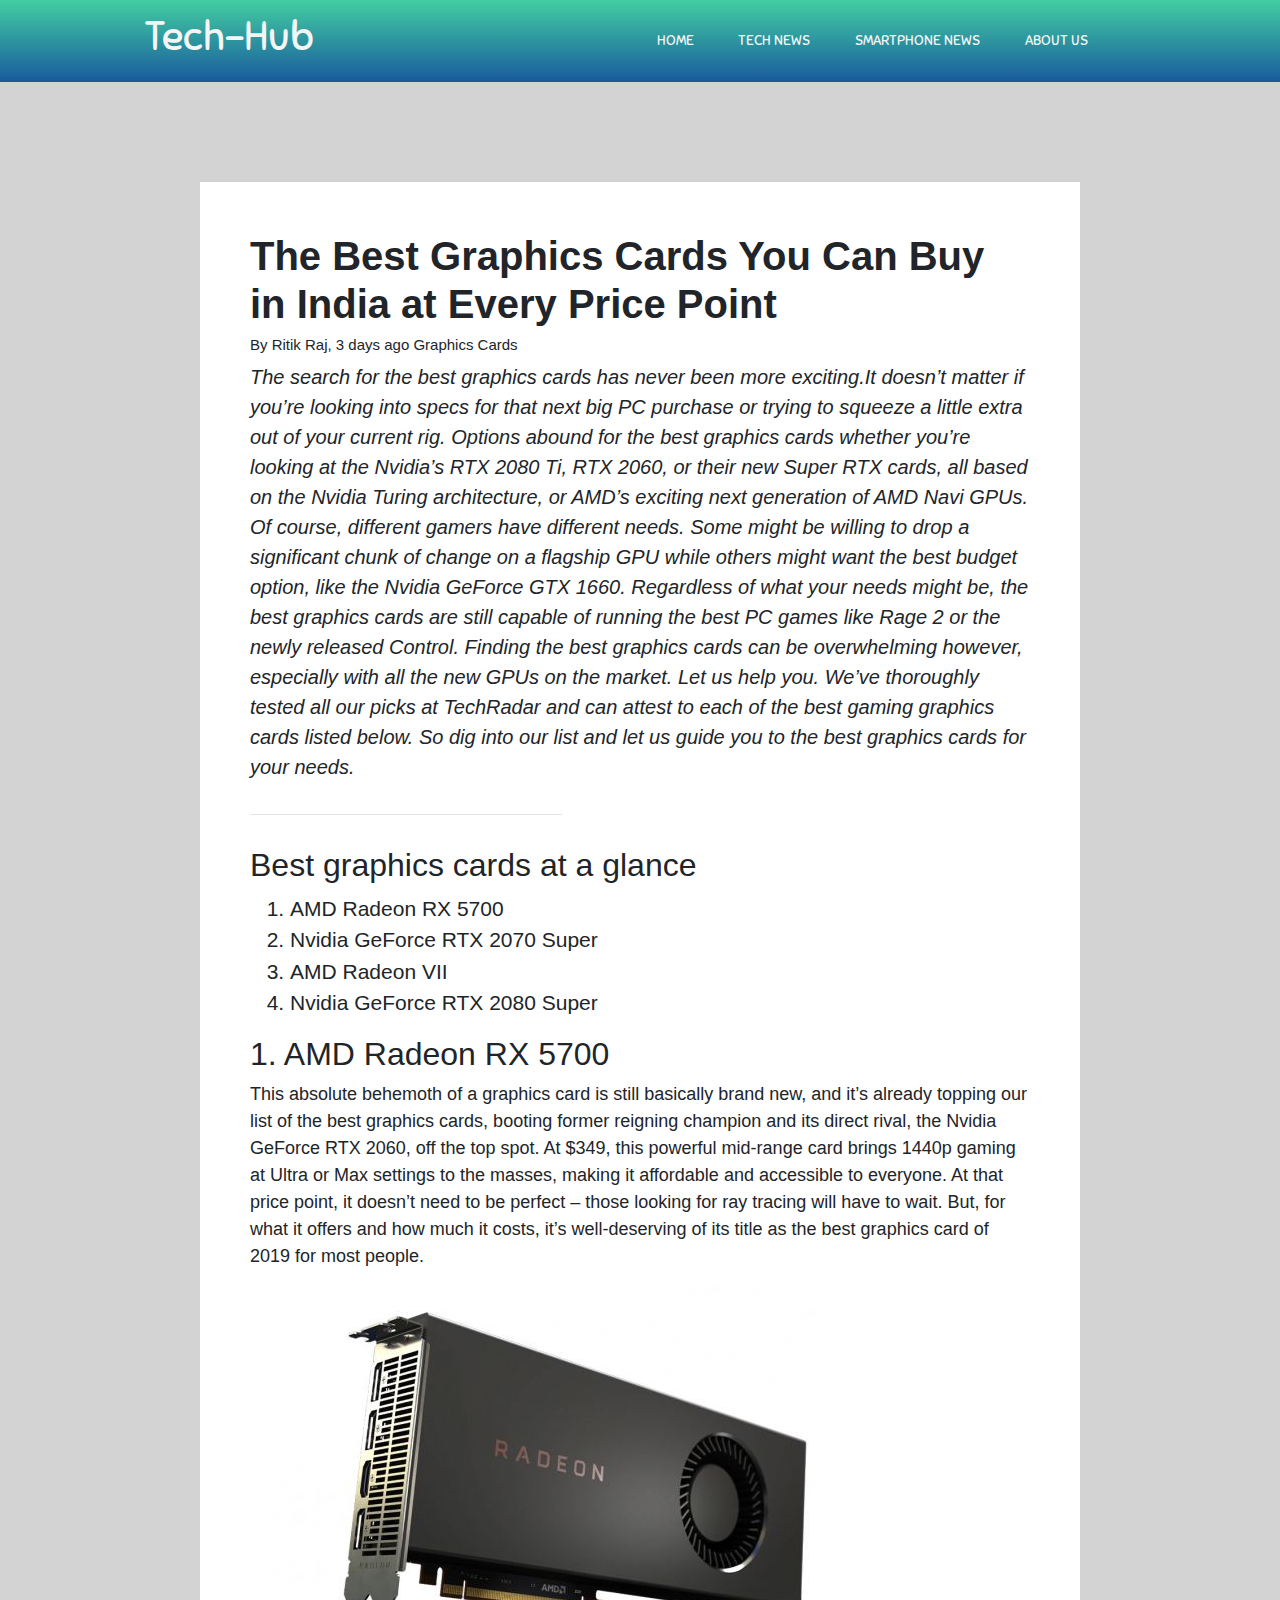
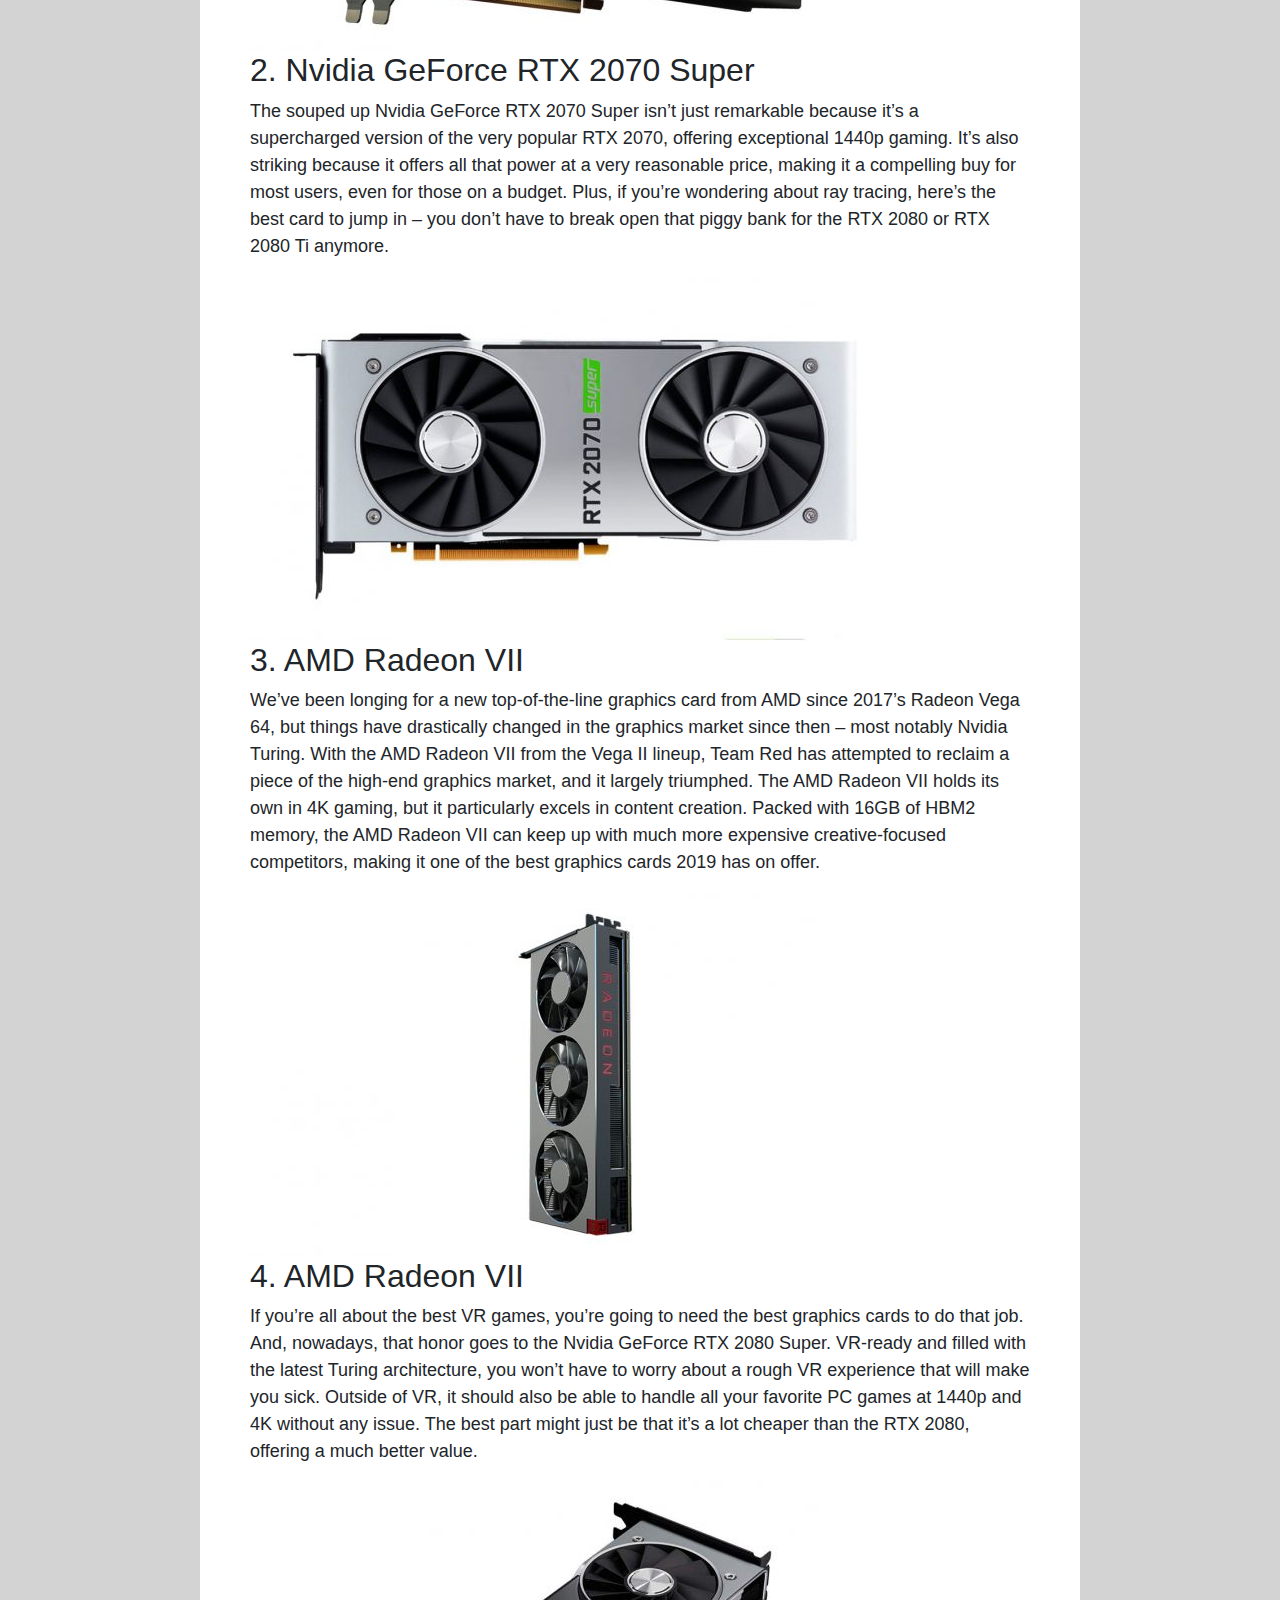
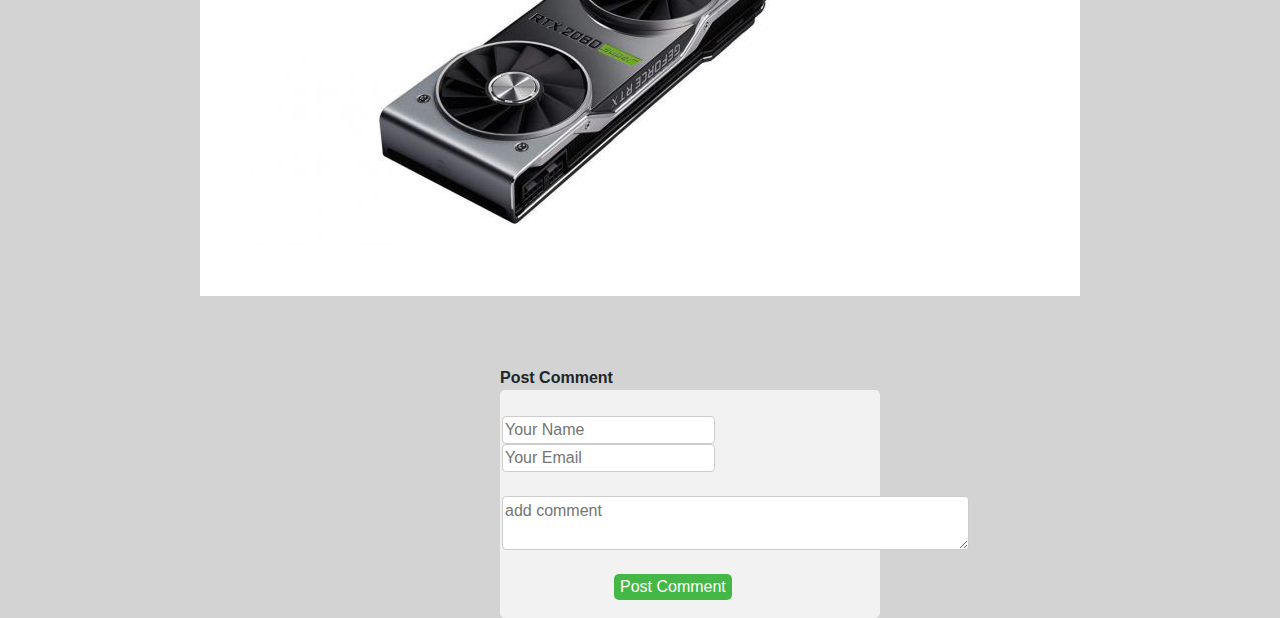
<file: read.html>
<html>
<head>
  <title>Tech-Hub</title>
  <link rel="stylesheet" href="https://stackpath.bootstrapcdn.com/bootstrap/4.3.1/css/bootstrap.min.css" integrity="sha384-ggOyR0iXCbMQv3Xipma34MD+dH/1fQ784/j6cY/iJTQUOhcWr7x9JvoRxT2MZw1T"
    crossorigin="anonymous" />
  
  <link rel="stylesheet" href="./Style.css" />
</head>
<body style="background-color:lightgray;">
  <header>
    <div>
      <nav class="navbar navbar-expand-lg">
        <a class="navbar-brand" href="#" >
          <h1>Tech-Hub</h1></a>
        <div class="collapse navbar-collapse" id="navbarNav">
          <div class="mr-auto"></div>
          <ul class="navbar-nav">
            <li class="nav-item active">
              <a class="nav-link" href="index.html">HOME
                <span class="sr-only">(current)</span>
              </a>
            </li>
            <li class="nav-item">
              <a class="nav-link" href="https://blunderbrain.com/">TECH NEWS</a>
            </li>
            <li class="nav-item">
              <a class="nav-link" href="https://blunderbrain.com/category/smartphone-news/">SMARTPHONE NEWS</a>
            </li>
            <li class="nav-item">
              <a class="nav-link" href="index.html">ABOUT US</a>
            </li>
          </ul>
        </div>
      </nav>
    </div>
    </header>
    <div style="padding: 50px;margin: 200px;background-color: white;margin-top: 100px;">
        <h1><b>
            The Best Graphics Cards You Can Buy in India at Every Price Point</b>
            <br>
            <h6 style="font-size: 15px">By Ritik Raj, 3 days ago Graphics Cards</h6>
        </h1>
        <p style="font-size: 20px;"><i>
        The search for the best graphics cards has never been more exciting.It doesn’t matter if you’re looking into specs for that next big PC purchase or trying to squeeze a little extra out of your current rig. Options abound for the best graphics cards whether you’re looking at the Nvidia’s RTX 2080 Ti, RTX 2060, or their new Super RTX cards, all based on the Nvidia Turing architecture, or AMD’s exciting next generation of AMD Navi GPUs.

Of course, different gamers have different needs. Some might be willing to drop a significant chunk of change on a flagship GPU while others might want the best budget option, like the Nvidia GeForce GTX 1660. Regardless of what your needs might be, the best graphics cards are still capable of running the best PC games like Rage 2 or the newly released Control.

Finding the best graphics cards can be overwhelming however, especially with all the new GPUs on the market. Let us help you. We’ve thoroughly tested all our picks at TechRadar and can attest to each of the best gaming graphics cards listed below. So dig into our list and let us guide you to the best graphics cards for your needs. 
            </i></p>
        <hr style="width: 40%;float: left">
        <br>
        <br>
        <h2>Best graphics cards at a glance</h2>
        <ol style="font-size: 21px;">
            <li>AMD Radeon RX 5700</li>
            <li>Nvidia GeForce RTX 2070 Super</li>
            <li>AMD Radeon VII</li>
            <li>Nvidia GeForce RTX 2080 Super</li>
        </ol>
        <h2>1. AMD Radeon RX 5700</h2>
        <p style="font-size: 18px;">This absolute behemoth of a graphics card is still basically brand new, and it’s already topping our list of the best graphics cards, booting former reigning champion and its direct rival, the Nvidia GeForce RTX 2060, off the top spot. At $349, this powerful mid-range card brings 1440p gaming at Ultra or Max settings to the masses, making it affordable and accessible to everyone. At that price point, it doesn’t need to be perfect – those looking for ray tracing will have to wait. But, for what it offers and how much it costs, it’s well-deserving of its title as the best graphics card of 2019 for most people.</p>
        <img src="AMD.jpg">
        
         <h2>2. Nvidia GeForce RTX 2070 Super</h2>
        <p style="font-size: 18px;">The souped up Nvidia GeForce RTX 2070 Super isn’t just remarkable because it’s a supercharged version of the very popular RTX 2070, offering exceptional 1440p gaming. It’s also striking because it offers all that power at a very reasonable price, making it a compelling buy for most users, even for those on a budget. Plus, if you’re wondering about ray tracing, here’s the best card to jump in – you don’t have to break open that piggy bank for the RTX 2080 or RTX 2080 Ti anymore.</p>
        <img src="nvidia.jpg">
        
        <h2>3.  AMD Radeon VII</h2>
        <p style="font-size: 18px;">We’ve been longing for a new top-of-the-line graphics card from AMD since 2017’s Radeon Vega 64, but things have drastically changed in the graphics market since then – most notably Nvidia Turing. With the AMD Radeon VII from the Vega II lineup, Team Red has attempted to reclaim a piece of the high-end graphics market, and it largely triumphed. The AMD Radeon VII holds its own in 4K gaming, but it particularly excels in content creation. Packed with 16GB of HBM2 memory, the AMD Radeon VII can keep up with much more expensive creative-focused competitors, making it one of the best graphics cards 2019 has on offer.</p>
        <img src="amd%20vii.jpg">
        
          <h2>4.  AMD Radeon VII</h2>
        <p style="font-size: 18px;">If you’re all about the best VR games, you’re going to need the best graphics cards to do that job. And, nowadays, that honor goes to the Nvidia GeForce RTX 2080 Super. VR-ready and filled with the latest Turing architecture, you won’t have to worry about a rough VR experience that will make you sick. Outside of VR, it should also be able to handle all your favorite PC games at 1440p and 4K without any issue. The best part might just be that it’s a lot cheaper than the RTX 2080, offering a much better value.</p>
        <img src="nvidia%202080.jpg">
        </div>
        <div>
            <!-- Post Comment -->
              <div style="margin-left: 500px;margin-top:-130px;" ><b>Post Comment</b></div>
              <div style="border-radius: 5px;background-color:#f2f2f2;padding: 2px;margin-left: 500px;margin-right: 400px;">
                <form action="#" >
                  <br>
                  <input type="text"  placeholder="Your Name" required="required" style="display: inline-block;border: 1px solid #ccc;border-radius: 4px;box-sizing: border-box;">
                  <input type="email" placeholder="Your Email" required="required" style="display: inline-block;border: 1px solid #ccc;border-radius: 4px;box-sizing: border-box;">
                  <br>
                  <br>
                  <textarea rows="2" cols="48" required="required" style="display: inline-block;border: 1px solid #ccc;border-radius: 4px;box-sizing: border-box;" placeholder="add comment"></textarea>
                  <br>
                  <br>
                  <button type="submit" style="background-color:rgb(68, 184, 71);color: white;border: none;border-radius: 5px;cursor: pointer;margin-left: 112px;">Post Comment</button>
                </form>
         </div>
        </div>
</body>
</html>
</file>
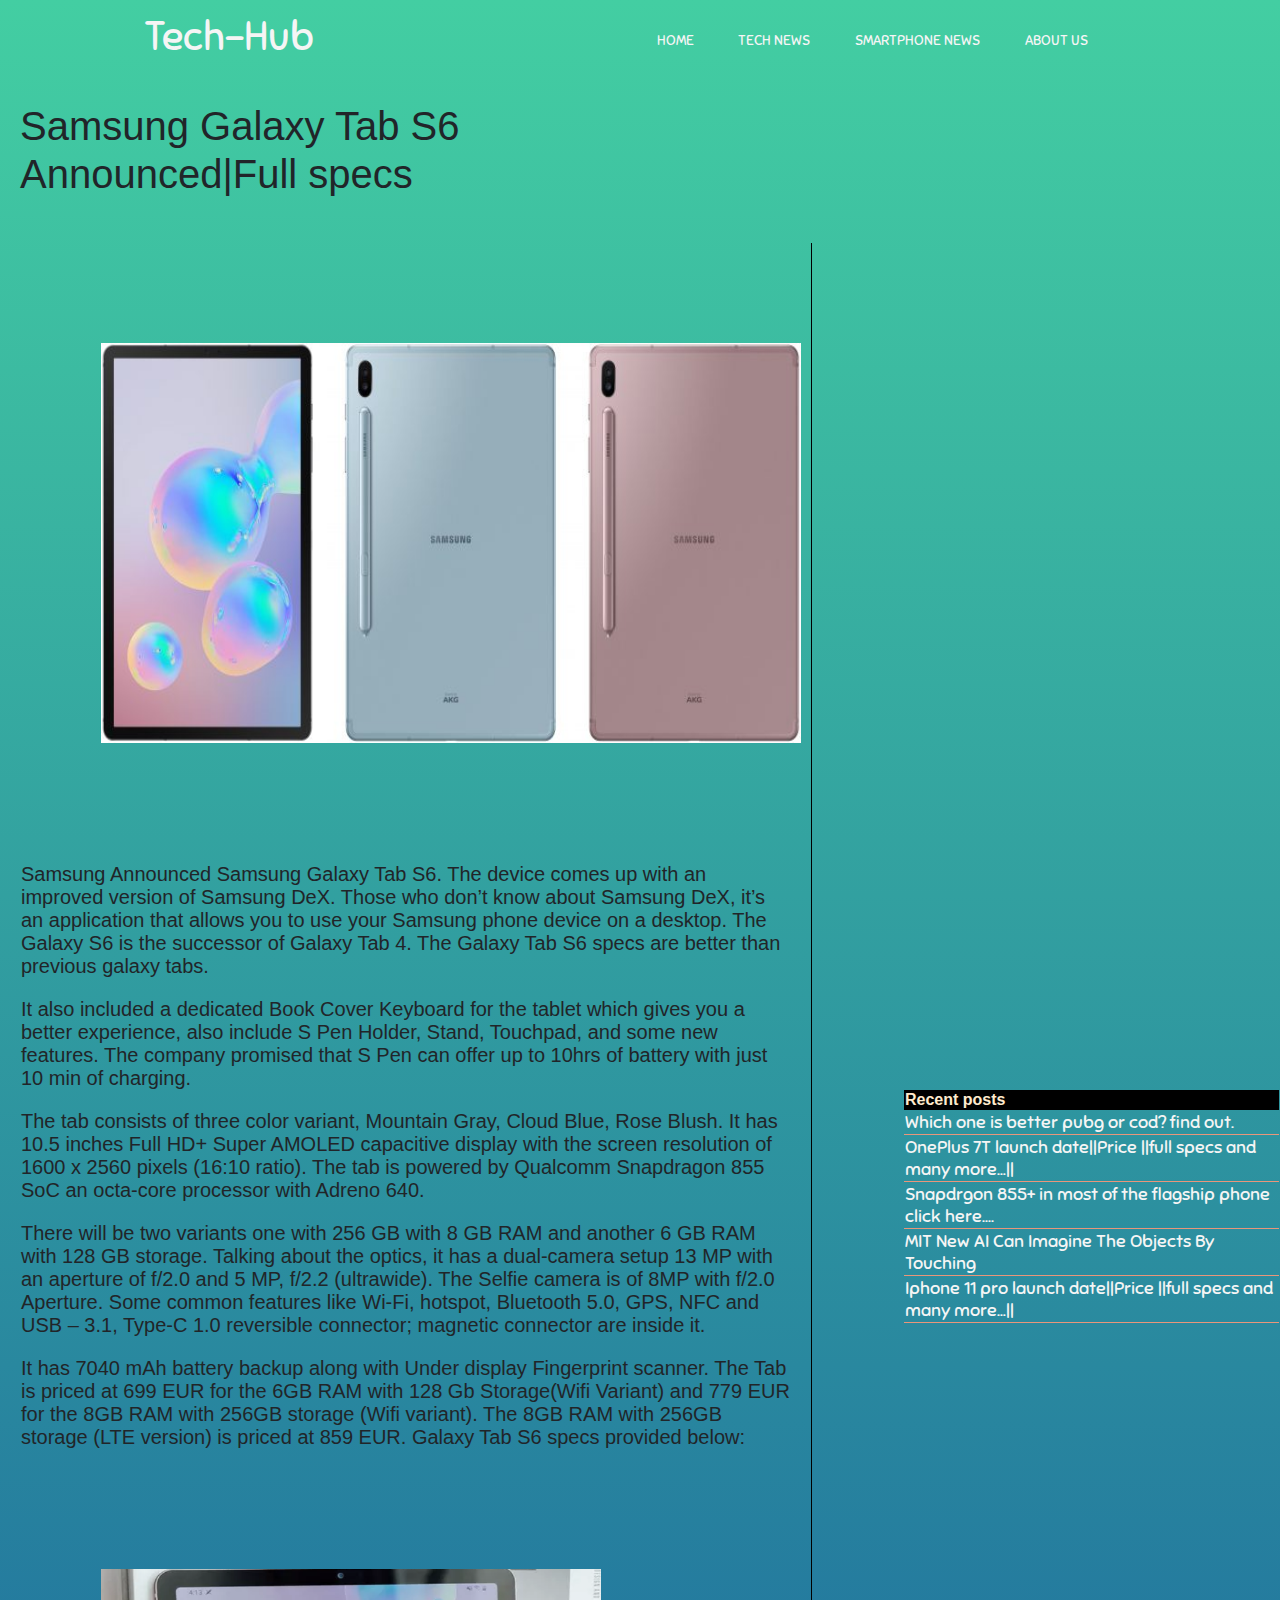
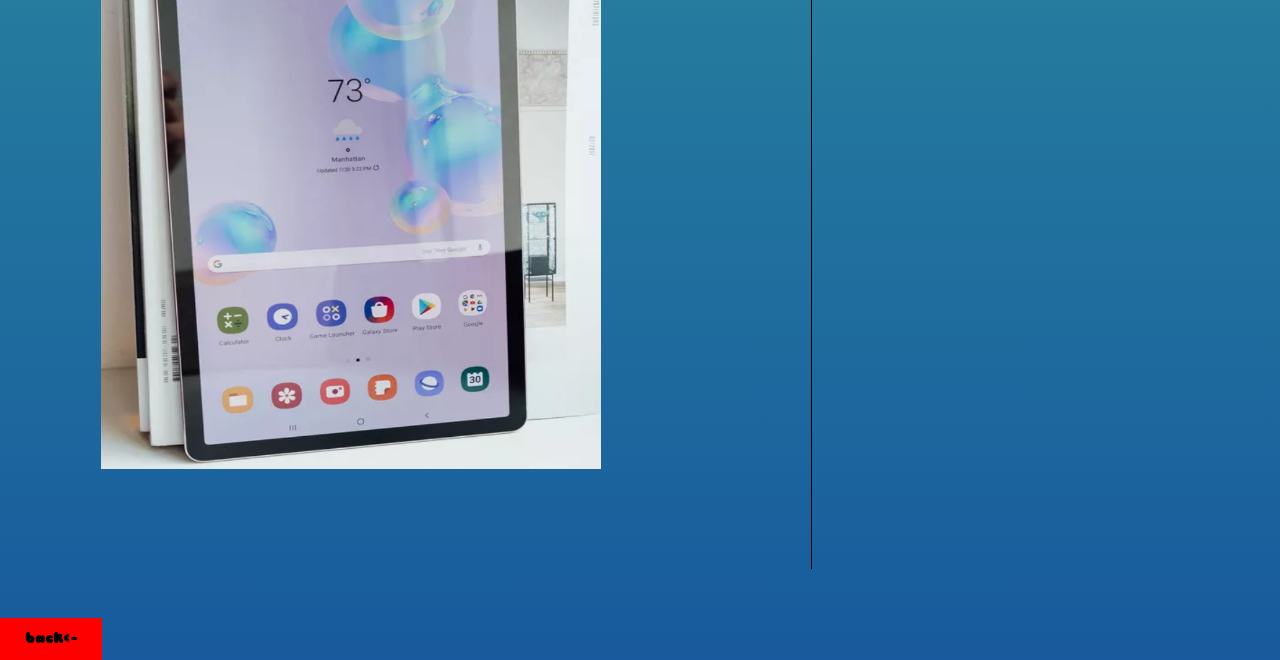
<file: samsung.html>
<html>
    <head>
        <style>
            body
            {
                margin-left: 5%;
                margin-right: 5%;
                margin-top: 2.5%;
            }
            body
            {
                background-image:linear-gradient(rgb(110, 255, 255),lightblue);
            }
        </style>
        <link rel="stylesheet" href="https://stackpath.bootstrapcdn.com/bootstrap/4.3.1/css/bootstrap.min.css" integrity="sha384-ggOyR0iXCbMQv3Xipma34MD+dH/1fQ784/j6cY/iJTQUOhcWr7x9JvoRxT2MZw1T"
        crossorigin="anonymous" />
      <link rel="stylesheet" href="https://use.fontawesome.com/releases/v5.7.2/css/all.css" integrity="sha384-fnmOCqbTlWIlj8LyTjo7mOUStjsKC4pOpQbqyi7RrhN7udi9RwhKkMHpvLbHG9Sr"
        crossorigin="anonymous">
      <link rel="stylesheet" href="./Style.css" />
    </head>
    <body>
            <header>
                    <div>
                      <nav class="navbar navbar-expand-lg">
                        <a class="navbar-brand" href="#" >
                          <h1>Tech-Hub</h1></a>
                        <div class="collapse navbar-collapse" id="navbarNav">
                          <div class="mr-auto"></div>
                          <ul class="navbar-nav">
                            <li class="nav-item active">
                              <a class="nav-link" href="index.html">HOME
                                <span class="sr-only">(current)</span>
                              </a>
                            </li>
                            <li class="nav-item">
                              <a class="nav-link" href="https://blunderbrain.com/">TECH NEWS</a>
                            </li>
                            <li class="nav-item">
                              <a class="nav-link" href="https://blunderbrain.com/category/smartphone-news/">SMARTPHONE NEWS</a>
                            </li>
                            
                            <li class="nav-item">
                              <a class="nav-link" href="index.html">ABOUT US</a>
                            </li>
                            
                          </ul>
                        </div>
                      </nav>
                    </div>
            <div style="width: 500px;margin: 20px;">
                <h1>Samsung Galaxy Tab S6 Announced|Full specs</h1>
            </div>
            <br>
            <table>
                <tr>
                    <td style="width: 500px;"> 
                <div style="width:90%;border-right: 1px solid black;">
                    <img style="margin: 100px;" src="tab1.jpg" alt="iphone11series" width="700px" height="400px;">
                    <p style="font-size: 20px;margin: 20px;">Samsung Announced Samsung Galaxy Tab S6. The device comes up with an improved version of Samsung DeX. Those who don’t know about Samsung DeX, it’s an application that allows you to use your Samsung phone device on a desktop. The Galaxy S6 is the successor of Galaxy Tab 4. The Galaxy Tab S6 specs are better than previous galaxy tabs.</p>
                    <p style="font-size: 20px;margin: 20px;">It also included a dedicated Book Cover Keyboard for the tablet which gives you a better experience, also include S Pen Holder, Stand, Touchpad, and some new features. The company promised that S Pen can offer up to 10hrs of battery with just 10 min of charging.</p>
                    <p style="font-size: 20px;margin: 20px;">The tab consists of three color variant, Mountain Gray, Cloud Blue, Rose Blush. It has 10.5 inches Full HD+ Super AMOLED capacitive display with the screen resolution of 1600 x 2560 pixels (16:10 ratio). The tab is powered by Qualcomm Snapdragon 855 SoC an octa-core processor with Adreno 640.</p>
                    <p style="font-size: 20px;margin: 20px;">There will be two variants one with 256 GB with 8 GB RAM and another 6 GB RAM with 128 GB storage. Talking about the optics, it has a dual-camera setup 13 MP with an aperture of f/2.0 and 5 MP, f/2.2 (ultrawide). The Selfie camera is of 8MP with f/2.0 Aperture. Some common features like Wi-Fi, hotspot, Bluetooth 5.0, GPS, NFC and USB – 3.1, Type-C 1.0 reversible connector; magnetic connector are inside it.</p>
                    <p style="font-size: 20px;margin: 20px;">It has 7040 mAh battery backup along with Under display Fingerprint scanner. The Tab is priced at 699 EUR for the 6GB RAM with 128 Gb Storage(Wifi Variant) and 779 EUR for the 8GB RAM with 256GB storage (Wifi variant). The 8GB RAM with 256GB storage (LTE version) is priced at 859 EUR. Galaxy Tab S6 specs provided below:</p>
                    <img style="margin: 100px;" src="tab3.png" alt="iphone11series" width="500px" height="500px;">
                    </div>
                </td>
                <td style="width: 30%;">
                    <div>
                            <table>
                                    <tr>
                                        <th style="background-color: black;color: blanchedalmond;">
                                            Recent posts
                                        </th>
                                    </tr>
                                    <tr>
                                        <td style="border-bottom:1px solid darksalmon; border-left-color:white ;border-right-color:white; border-top-color:white;font-size: 20px;">
                                           <a href="pvs.html"> Which one is better pubg or cod? find out.</a>
                                        </td>
                                    </tr>
                                    <tr>
                                        
                                            <td style="border-bottom:1px solid darksalmon;font-size: 20px;">
                                                    <a href="OnePlus7t.html">
                                                            OnePlus 7T launch date||Price ||full specs and many more…||
                                                </a>
                                            </td>
                                        
                                        </tr>
                                        <tr>
                                                <td style="border-bottom:1px solid darksalmon;font-size: 20px;">
            
            <a href="snapdragon.html">                                        Snapdrgon 855+ in most of the flagship phone click here....</a>
                                                </td>
                                            </tr>
                                            <tr>
                                                    <td style="border-bottom:1px solid darksalmon;font-size: 20px;">
                                                            <a href="AI.html">MIT New AI Can Imagine The Objects By Touching</a>
                                                    </td>
                                                </tr>
                                                <tr>
                                                        <td style="border-bottom:1px solid darksalmon;font-size: 20px;">
                    
                    <a href="iphone11.html">       Iphone 11 pro launch date||Price ||full specs and many more…||</a>
                                                        </td>
                                                    </tr>
                                                     
                                    </table>
                    </div>
                    </td>
                    </tr>
                    </table>
            </div>
            <br>
            <br>
            <a href="index.html">
                    <div style="background-color: red;padding: 10px;width: 102px;text-align: center; color:black ;"><b>back<-</b></div>
                </a>
    </body>
</html>
</file>
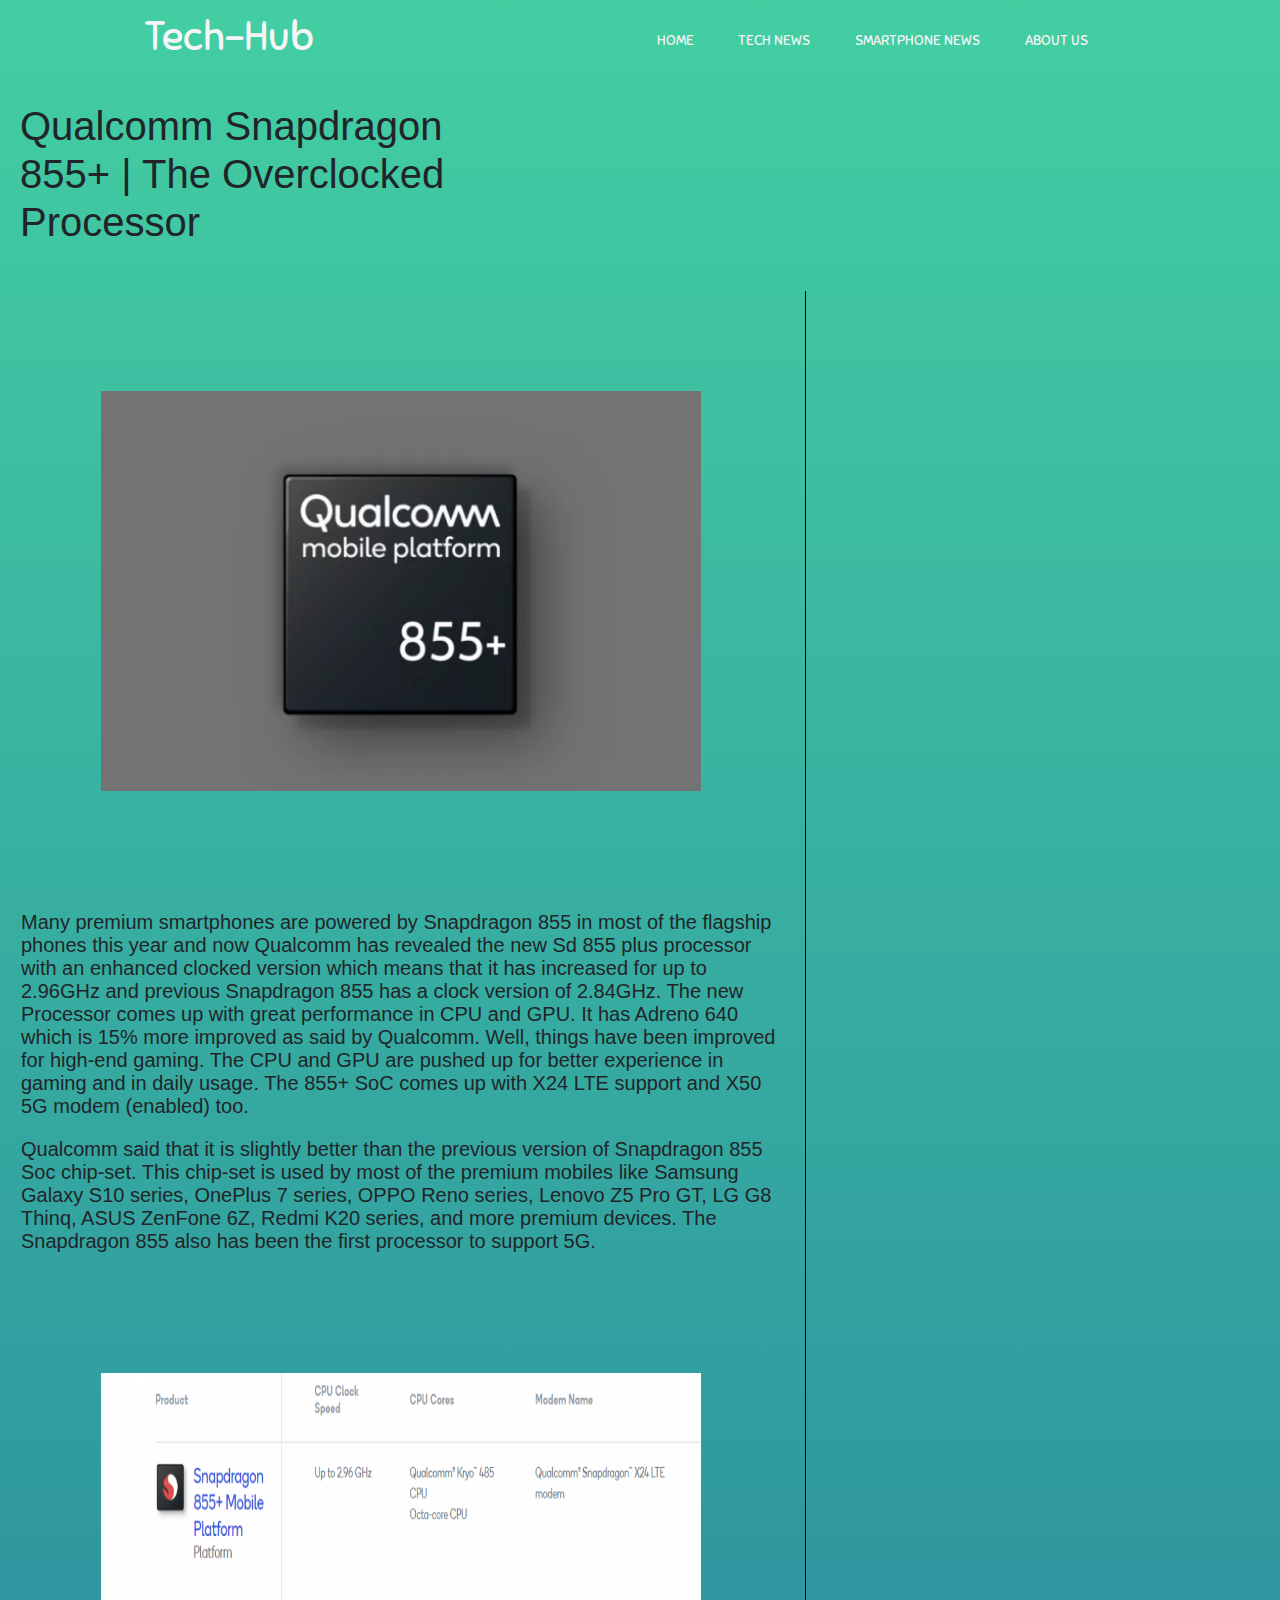
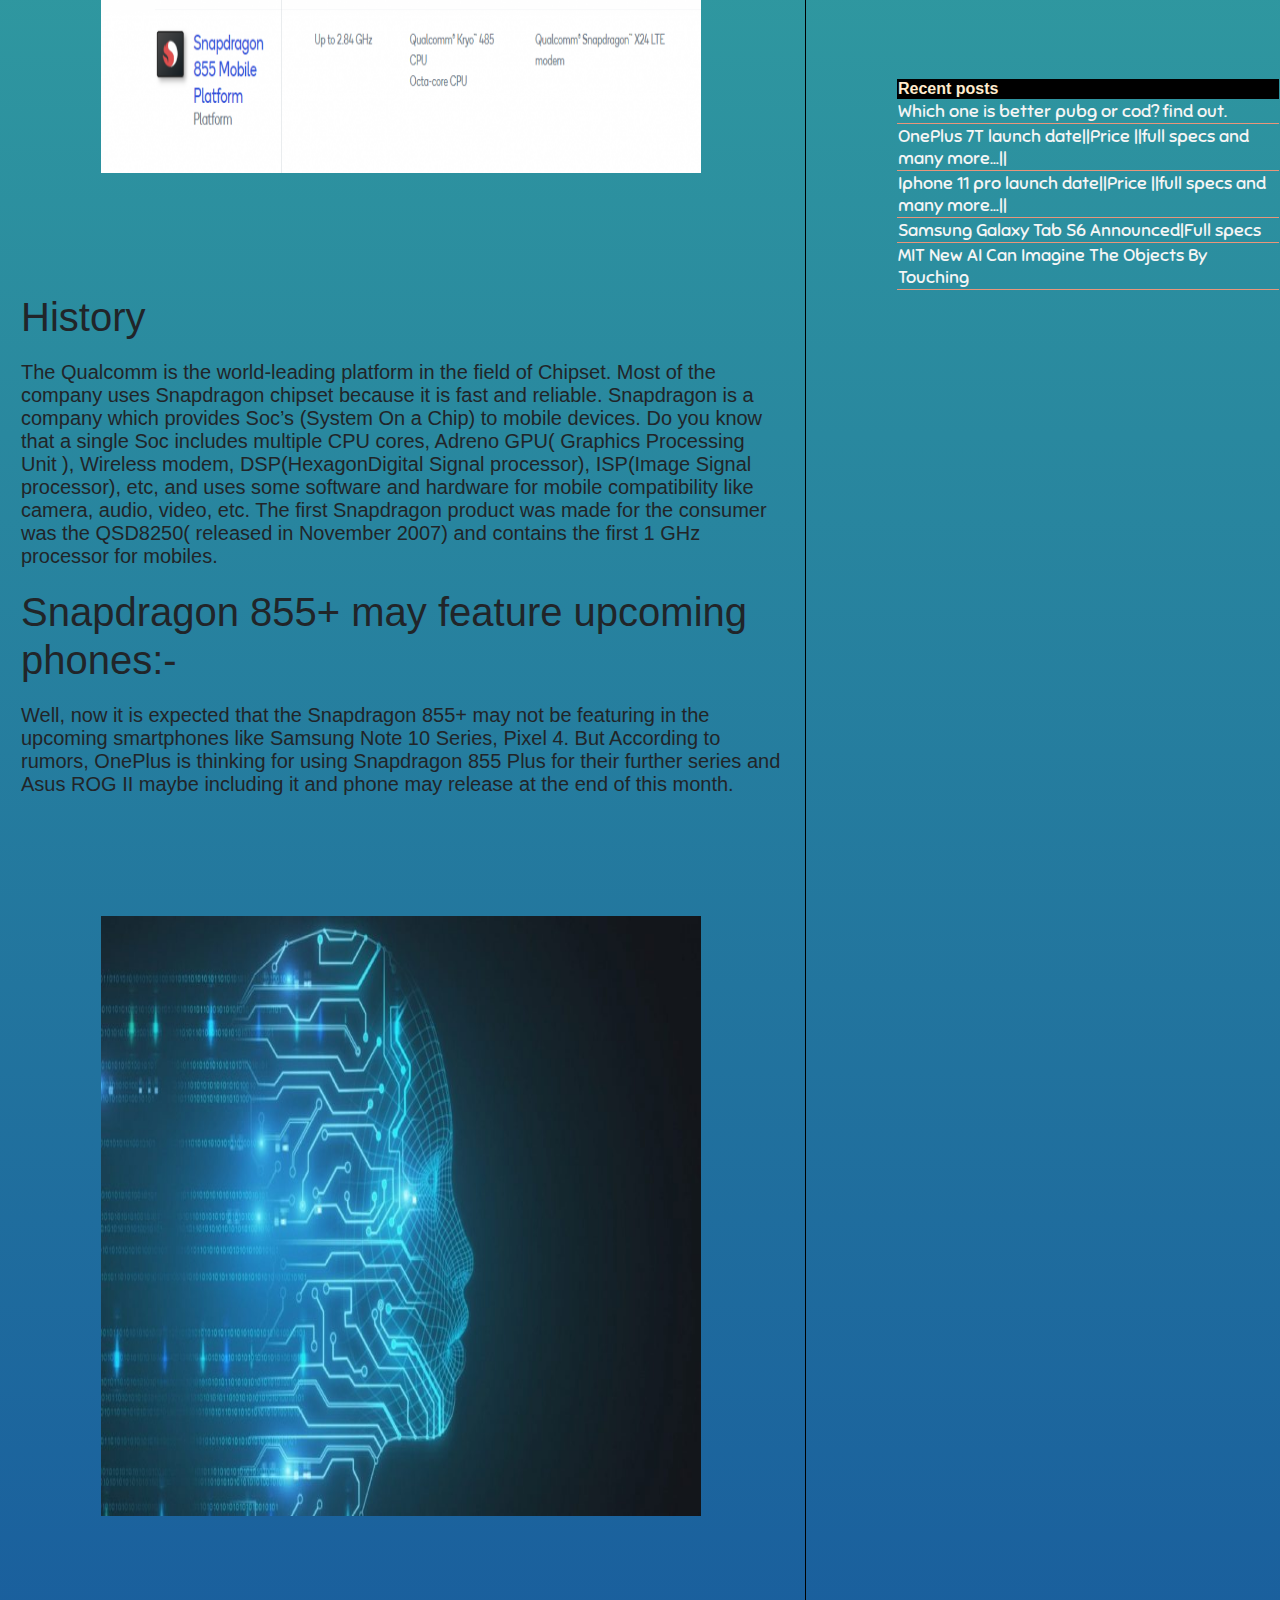
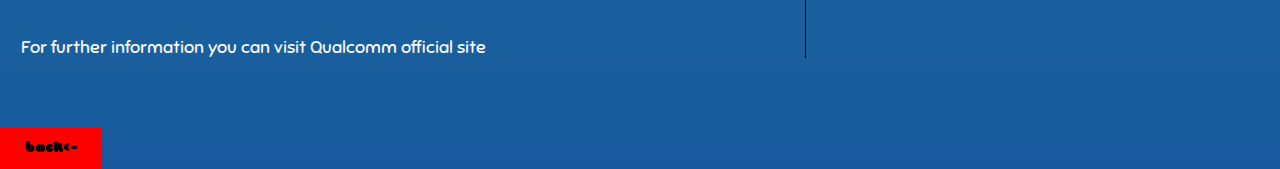
<file: snapdragon.html>
<html>
    <head>
        <style>
            body
            {
                margin-left: 5%;
                margin-right: 5%;
                margin-top: 2.5%;
            }
            body
            {
                background-image:linear-gradient(rgb(110, 255, 255),lightblue);
            }
        </style>
        <link rel="stylesheet" href="https://stackpath.bootstrapcdn.com/bootstrap/4.3.1/css/bootstrap.min.css" integrity="sha384-ggOyR0iXCbMQv3Xipma34MD+dH/1fQ784/j6cY/iJTQUOhcWr7x9JvoRxT2MZw1T"
        crossorigin="anonymous" />
      <link rel="stylesheet" href="https://use.fontawesome.com/releases/v5.7.2/css/all.css" integrity="sha384-fnmOCqbTlWIlj8LyTjo7mOUStjsKC4pOpQbqyi7RrhN7udi9RwhKkMHpvLbHG9Sr"
        crossorigin="anonymous">
      <link rel="stylesheet" href="./Style.css" />
    </head>
    <body>
            <header>
                    <div>
                      <nav class="navbar navbar-expand-lg">
                        <a class="navbar-brand" href="#" >
                          <h1>Tech-Hub</h1></a>
                        <div class="collapse navbar-collapse" id="navbarNav">
                          <div class="mr-auto"></div>
                          <ul class="navbar-nav">
                            <li class="nav-item active">
                              <a class="nav-link" href="index.html">HOME
                                <span class="sr-only">(current)</span>
                              </a>
                            </li>
                            <li class="nav-item">
                              <a class="nav-link" href="https://blunderbrain.com/">TECH NEWS</a>
                            </li>
                            <li class="nav-item">
                              <a class="nav-link" href="https://blunderbrain.com/category/smartphone-news/">SMARTPHONE NEWS</a>
                            </li>
                            
                            <li class="nav-item">
                              <a class="nav-link" href="index.html">ABOUT US</a>
                            </li>
                          </ul>
                        </div>
                      </nav>
                    </div>
            <div style="width: 500px;margin: 20px;">
                <h1>Qualcomm Snapdragon 855+ | The Overclocked Processor</h1>
            </div>
            <br>
            <table>
                <tr>
                    <td style="width: 500px;"> 
                <div style="width:90%;border-right: 1px solid black;">
                    <img style="margin: 100px;" src="sd.png" alt="iphone11series" width="600px" height="400px;">
                    
                    <p style="font-size: 20px;margin: 20px;">Many premium smartphones are powered by Snapdragon 855 in most of the flagship phones this year and now Qualcomm has revealed the new Sd 855 plus processor with an enhanced clocked version which means that it has increased for up to 2.96GHz and previous Snapdragon 855 has a clock version of 2.84GHz. The new Processor comes up with great performance in CPU and GPU. It has Adreno 640 which is 15% more improved as said by Qualcomm. Well, things have been improved for high-end gaming. The CPU and GPU are pushed up for better experience in gaming and in daily usage. The 855+ SoC comes up with X24 LTE support and X50 5G modem (enabled) too.</p>

                    <p style="font-size: 20px;margin: 20px;">Qualcomm said that it is slightly better than the previous version of Snapdragon 855 Soc chip-set. This chip-set is used by most of the premium mobiles like Samsung Galaxy S10 series, OnePlus 7 series, OPPO Reno series, Lenovo Z5 Pro GT, LG G8 Thinq, ASUS ZenFone 6Z, Redmi K20 series, and more premium devices. The Snapdragon 855 also has been the first processor to support 5G.</p>
                    <img style="margin: 100px;" src="sd2.png" alt="iphone11series" width="600px" height="400px;">
                    <h1 style="margin: 20px;">History</h1>
                    <p style="font-size: 20px;margin: 20px;">The Qualcomm is the world-leading platform in the field of Chipset. Most of the company uses Snapdragon chipset because it is fast and reliable. Snapdragon is a company which provides Soc’s (System On a Chip) to mobile devices. Do you know that a single Soc includes multiple CPU cores, Adreno GPU( Graphics Processing Unit ), Wireless modem, DSP(HexagonDigital Signal processor), ISP(Image Signal processor), etc, and uses some software and hardware for mobile compatibility like camera, audio, video, etc. The first Snapdragon product was made for the consumer was the QSD8250( released in November 2007) and contains the first 1 GHz processor for mobiles.</p>
                    <h1 style="margin: 20px;">Snapdragon 855+ may feature upcoming phones:-</h1>
                    <p style="font-size: 20px;margin: 20px;">Well, now it is expected that the Snapdragon 855+ may not be featuring in the upcoming smartphones like Samsung Note 10 Series, Pixel 4. But According to rumors, OnePlus is thinking for using Snapdragon 855 Plus for their further series and Asus ROG II maybe including it and phone may release at the end of this month.</p>
                    <img style="margin: 100px;" src="ai3.jpg" alt="iphone11series" width="600px" height="600px;">
                    <p style="font-size: 20px;margin: 20px;"><a href="https://www.qualcomm.com/products/snapdragon-855-plus-mobile-platform">For further information you can visit Qualcomm official site</a></p>
                    </div>
                </td>
                <td style="width: 30%;">
                    <div>
                            <table>
                                    <tr>
                                        <th style="background-color: black;color: blanchedalmond;">
                                            Recent posts
                                        </th>
                                    </tr>
                                    <tr>
                                        <td style="border-bottom:1px solid darksalmon; border-left-color:white ;border-right-color:white; border-top-color:white;font-size: 20px;">
                                            <a href="pvs.html">Which one is better pubg or cod? find out.
                                            </a>
                                        </td>
                                    </tr>
                                    <tr>
                                        
                                            <td style="border-bottom:1px solid darksalmon;font-size: 20px;">
                                                    <a href="OnePlus7t.html">
                                                            OnePlus 7T launch date||Price ||full specs and many more…||
                                                </a>
                                            </td>
                                        
                                        </tr>
                                        <tr>
                                                <td style="border-bottom:1px solid darksalmon;font-size: 20px;">
            
            <a href="iphone11.html">       Iphone 11 pro launch date||Price ||full specs and many more…||</a>
                                                </td>
                                            </tr>
                                            <tr>
                                                    <td style="border-bottom:1px solid darksalmon;font-size: 20px;">
                                                            <a href="samsung.html">Samsung Galaxy Tab S6 Announced|Full specs</a>
                                                    </td>
                                                </tr>
                                                <tr>
                                                        <td style="border-bottom:1px solid darksalmon;font-size: 20px;">
                                                                <a href="AI.html">MIT New AI Can Imagine The Objects By Touching</a>
                                                        </td>
                                                    </tr>
                                                     
                                    </table>
                    </div>
                    </td>
                    </tr>
                    </table>
                    </div>
                    </td>
                    </tr>
                    </table>
            </div>
            <br>
            <br>
            <a href="index.html">
                    <div style="background-color: red;padding: 10px;width: 102px;text-align: center; color:black ;"><b>back<-</b></div>
                </a>
    </body>
</html>
</file>
<file: Style.css>
@import url("https://fonts.googleapis.com/css?family=Acme|Lobster|Patua+One|Rubik|Sniglet");
* {
  box-sizing: border-box;
}

header,
section {
  overflow-x: hidden;
}

:root {
  --Sniglet-font: "Sniglet", cursive;
  --Rubik: "Rubik", cursive;
  --Patua: "Patua One", cursive;
  --Lobster: "lobster", cursive;
  --light-black: #2e2c2caf;
  --bggradient: linear-gradient(to bottom,#43cea2,#185a9d );
  --light-gray: rgba(255, 255, 255, 0.877);
}

header a {
  font-family: var(--Sniglet-font);
  font-size: 0.9em;
  color: whitesmoke;
}

header .nav-item:last-child {
  padding-right: 10.5em;
}

header .nav-item {
  padding: 0.9em;
}

header .navbar-brand {
  padding-left: 8rem;
}

header .nav-link:hover {
  color: black;
}

header .row .col-md-7 {
  padding: 22vmin 1vmin;
  padding-bottom: 35vmin;
}

header .row .col-md-5 {
  padding: 4.2vmin 1vmin;
}

header .row .col-md-5 img {
  width: 90%;
}

header {
  background: #ff512f;
  /* fallback for old browsers */
  background: var(--bggradient);
}

header .container .col-md-7 {
  font-family: "Rubik", sans-serif;
}

header .container .col-md-7 h6 {
  padding: 1vmin;
  letter-spacing: 4px;
}

header .container .col-md-7 h1 {
  font-size: 8.5vmin;
  font-weight: bold;
  padding: 0.1em 0em;
}

header .container .col-md-7 p {
  padding: 1vmin 5vmin;
}

.primary-btn {
  border-radius: 30px;
  font-weight: bold;
}

/********** section 1 **************/

.section-1 {
  padding: 20vmin 0vmin;
}

.section-1 .row .col-md-6 .pray img {
  opacity: 0.8;
  width: 80%;
  border-radius: 0.2em;
}

.section-1 .row .col-md-6:last-child {
  position: relative;
}

.section-1 .row .col-md-6 .panel {
  position: absolute;
  top: 7vmin;
  left: -18vmin;
  background: white;
  border-radius: 3px;
  text-align: left;
  padding: 13vmin 5vmin 20vmin 10vmin;
  box-shadow: 0px 25px 42px rgba(0, 0, 0, 0.2);
  font-family: var(--Rubik);
  z-index: 1;
}

.section-1 .row .col-md-6 .panel h1 {
  font-weight: bold;
  padding: 0.4em 0;
  font-size: 2em;
}

.section-1 .row .col-md-6 .panel p {
  font-size: 0.9em;
  color: rgba(0, 0, 0, 0.5);
}

/*  Section 2  */

.cover {
  width: 100%;
  height: 55vmin;
  background: url("../assets/pexels-photo-452738.jpeg");
  background-position: -24rem -19rem;
  background-size: 150%;
  position: relative;
}

.cover .overlay {
  position: absolute;
  top: 0;
  left: 0;
  width: 100%;
  height: 100%;
  z-index: 999;
}

.cover .content {
  width: 100%;
  height: 100%;
  background: rgba(0, 0, 0, 0.7);
  padding-top: 19vmin;
}

.cover .content > h1 {
  font-family: var(--Patua);
  font-size: 6vmin;
  color: whitesmoke;
}

.cover .content > p {
  font-family: var(--Rubik);
  font-size: 2vmin;
  color: #e5e5e5;
}

/* Section Team */

.section-4 .container h1 {
  font-size: 6vmin;
  padding-top: 5vmin;
}

.section-4 .team {
  padding: 10vmin 4vmin;
}

.section-4 .card {
  width: 22em;
  margin-top: 10vmin;
}

.section-4 .card .card-text {
  padding: 0.5em;
}

.section-4 .card-body > a {
  font-size: 1.5em;
}

.section-4 .carousel-item {
  padding-left: 3rem;
}

.border-radius {
  border-radius: 340px;
  width: 60%;
}

footer {
  background: rgba(0, 0, 0, 0.815);
  overflow-x: hidden;
  padding: 14vmin 18vmin;
}

footer p > span {
  color: #ff512f;
}

footer input {
  border: none !important;
}

footer .input-group .input-group-text {
  background: var(--bggradient);
  border: none;
}

footer .column i {
  color: #dd2476;
}

/* It is Adjacent sibling combinator */

footer .column i + i {
  padding: 0 0.5em;
}

.sticky {
  position: fixed;
  top: 0;
  width: 100%;
  background: rgba(0, 0, 0, 0.815);
  z-index: 9999;
  transition: all 1.5s ease;
}
</file>
<file: new user.css>
form
{
    width:20%;
    height:57%;
    margin-top: 125px;
    margin-left: 42%;
    color: #fff;
    background-color: black;
    padding: 10px;
    font-family:sans-serif;
    box-sizing: border-box;
    border-radius: 10%;
}
.box
{
    background:transparent;
    color: white;
    border: none;
    border-bottom: 1px solid #fff;
    outline: none;
    font-size: 11px;
    padding: 5px;
}
body
{
    background-image: url(login%20Background.jpg);
    background-size: cover;
}
.submit
{
    height: 25px;
    background: #fb2525;
    color: #fff;
    font-size: 15px;
    border-radius: 20px;
    width: 50%;
    margin-left: 25%;
    border: none;
}
.submit:hover
{
    border: none;
    cursor: pointer;
    background: #ffc107;
    color:#000;
}
.select
{
    background:transparent;
    color: darkgray;
    border: none;
    border-bottom: 1px solid #fff;
    outline: none;
    font-size: 11px;
    padding: 5px;
}
label
{
    text-align: center;
}
</file>
